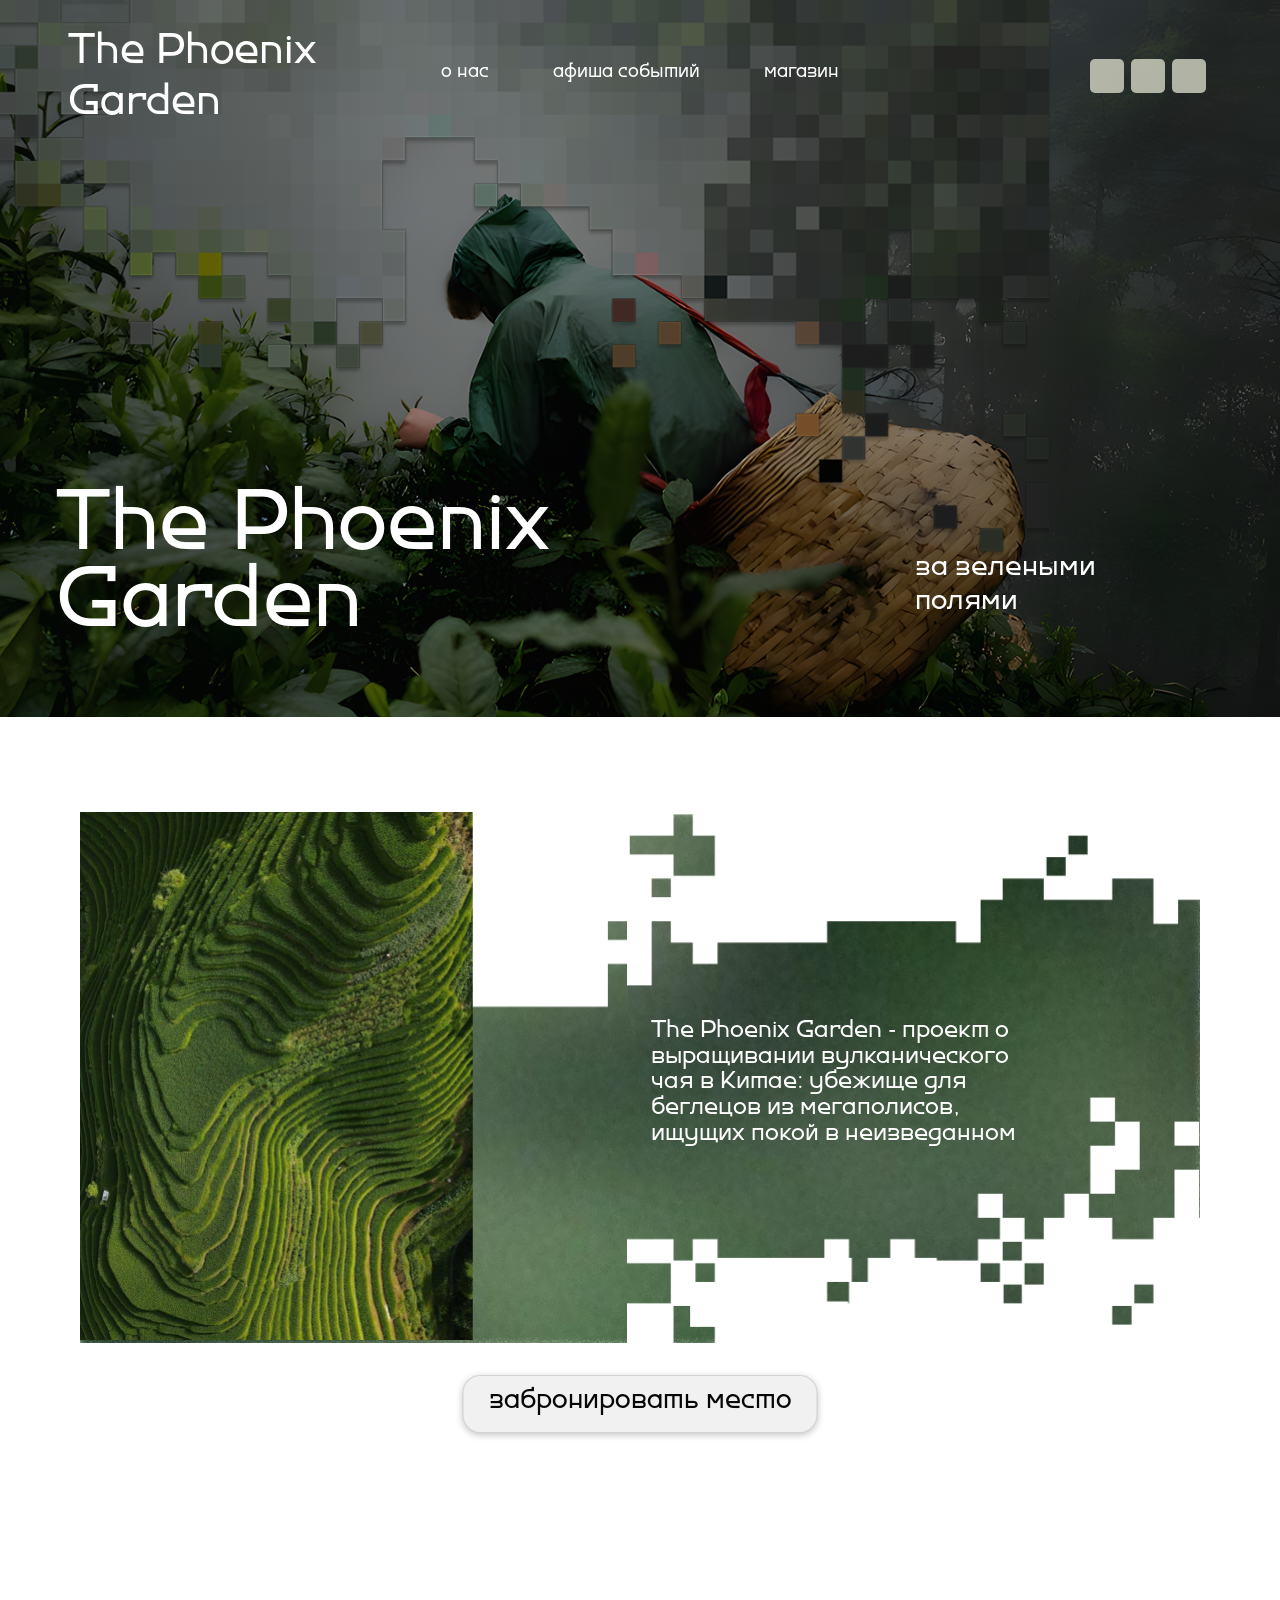
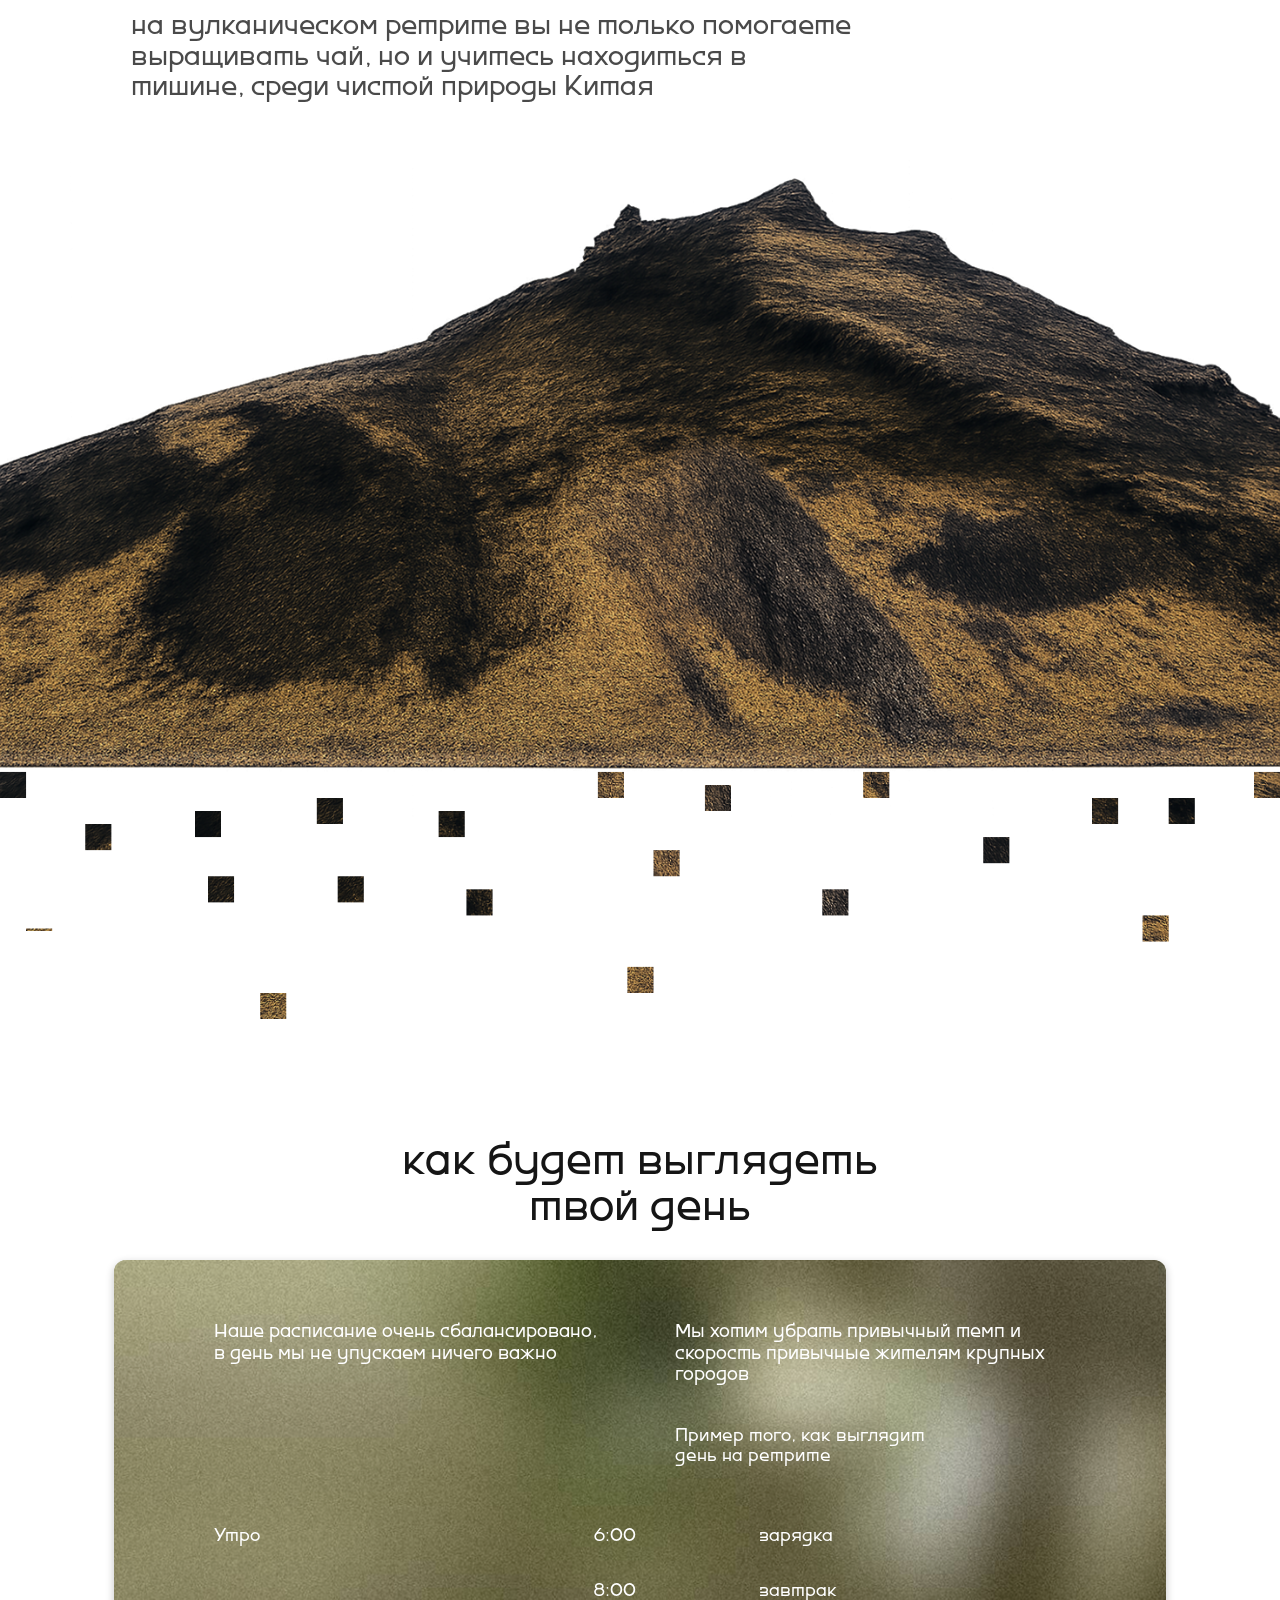
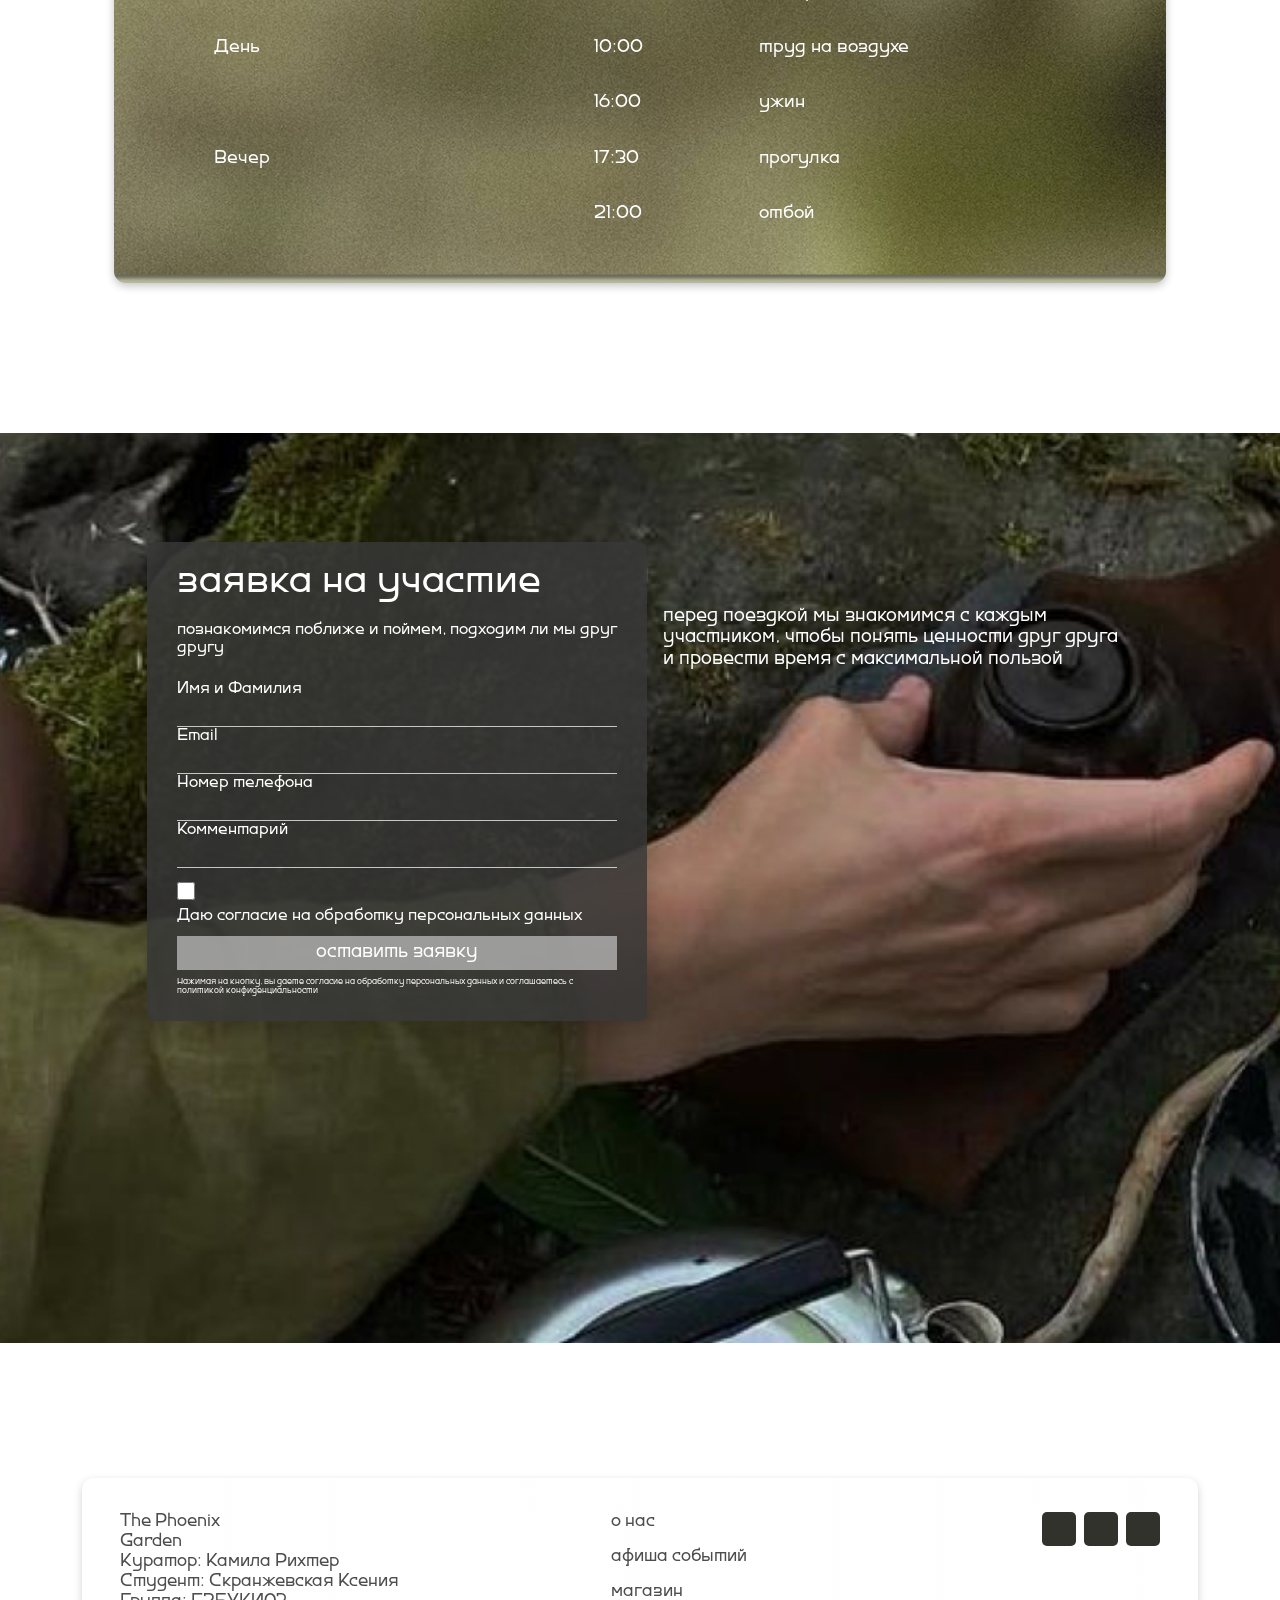
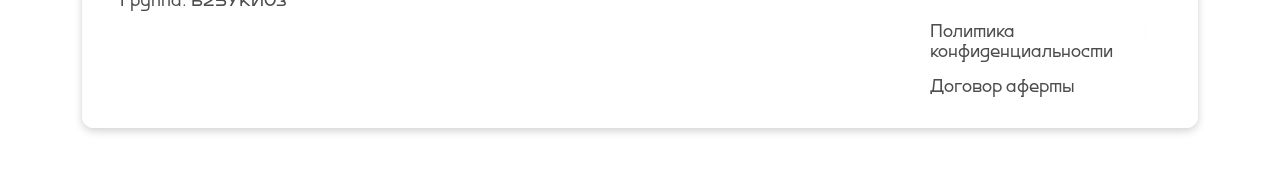
<file: index.html>
<!DOCTYPE html>
<html lang="ru">

<head>
  <meta charset="UTF-8" />
  <meta name="viewport" content="width=device-width, initial-scale=1.0" />
  <title>гланая</title>
  <link rel="stylesheet" href="stylesheets/style.css" />
</head>

<body>
  <header class="hero" id="top">
    <nav class="nav">
      <a class="nav__brand" href="#top">The Phoenix<br />Garden</a>
      <div class="nav__links">
        <a href="about.html">о нас</a>
        <a href="events.html">афиша событий</a>
        <a href="shop.html">магазин</a>
      </div>
      <button class="nav__menu" type="button">
        <span></span>
        <span></span>
        <span></span>
      </button>
    </nav>

    <div class="hero__content">
      <h1>The Phoenix<br />Garden</h1>
      <p>за зелеными<br />полями</p>
    </div>
  </header>

  <main>
    <section class="intro" id="about">
      <div class="intro__media">
        <img src="images/design/terrace.png" />
        <div class="intro__card">
          <p class="intro__lead">
            The Phoenix Garden - проект о выращивании вулканического чая в Китае:
            убежище для беглецов из мегаполисов, ищущих покой в неизведанном
          </p>
        </div>
      </div>
      <a class="book-button" href="404.html">забронировать место</a>
    </section>

    <section class="volcano">
      <div class="volcano__text">
        <p>
          на вулканическом ретрите вы не только помогаете выращивать чай, но и
          учитесь находиться в тишине, среди чистой природы Китая
        </p>
      </div>
      <img src="images/design/volcano.png" />
    </section>

    <section class="schedule" id="schedule">
      <h2>как будет выглядеть<br />твой день</h2>
      <div class="schedule__panel">
        <img src="images/design/yor_day.png" />
        <div class="schedule__copy">
          <p>Наше расписание очень сбалансировано, в день мы не упускаем ничего важно</p>
          <p>Мы хотим убрать привычный темп и скорость привычные жителям крупных городов</p>
          <span>Пример того, как выглядит день на ретрите</span>
        </div>
        <div class="schedule__grid">
          <span>Утро</span>
          <span>6:00</span>
          <span>зарядка</span>
          <span></span>
          <span>8:00</span>
          <span>завтрак</span>
          <span>День</span>
          <span>10:00</span>
          <span>труд на воздухе</span>
          <span></span>
          <span>16:00</span>
          <span>ужин</span>
          <span>Вечер</span>
          <span>17:30</span>
          <span>прогулка</span>
          <span></span>
          <span>21:00</span>
          <span>отбой</span>
        </div>
      </div>
    </section>

    <section class="application_to_participate" id="store">
      <img src="images/design/tea-ceremony.png" />
      <form class="application-card" action="404.html">
        <h2>заявка на участие</h2>
        <p>познакомимся поближе и поймем, подходим ли мы друг другу</p>
        <label>
          <span>Имя и Фамилия</span>
          <input type="text" name="name" />
        </label>
        <label>
          <span>Email</span>
          <input type="email" name="email" />
        </label>
        <label>
          <span>Номер телефона</span>
          <input type="tel" name="phone" />
        </label>
        <label>
          <span>Комментарий</span>
          <input type="text" name="comment" />
        </label>
        <label class="application-card__check">
          <input type="checkbox" name="privacy" />
          <span>Даю согласие на обработку персональных данных</span>
        </label>
        <button type="submit">оставить заявку</button>
        <small>
          Нажимая на кнопку, вы даете согласие на обработку персональных данных и соглашаетесь
          с политикой конфиденциальности
        </small>
      </form>
      <p>
        перед поездкой мы знакомимся с каждым участником, чтобы понять ценности
        друг друга и провести время с максимальной пользой
      </p>
    </section>
  </main>

  <footer class="footer events-footer">
    <!-- <img class="events-footer__decor" src="images/events/footer-pink.png"  /> -->
    <div class="footer__panel">
      <div>
        <a class="footer__brand" href="index.html">The Phoenix<br />Garden</a>
        <p>Куратор: Камила Рихтер<br />Студент: Скранжевская Ксения<br />Группа: Б25УКИ03</p>
      </div>
      <nav class="footer__links">
        <a href="about.html">о нас</a>
        <a href="events.html">афиша событий</a>
        <a href="shop.html">магазин</a>
      </nav>
      <div class="footer__meta">
        <div class="footer__squares">
          <span></span>
          <span></span>
          <span></span>
        </div>
        <a>Политика конфиденциальности</a>
        <a>Договор аферты</a>
      </div>
    </div>
  </footer>

  <script src="javascripts/scripts.js"></script>
</body>

</html>
</file>
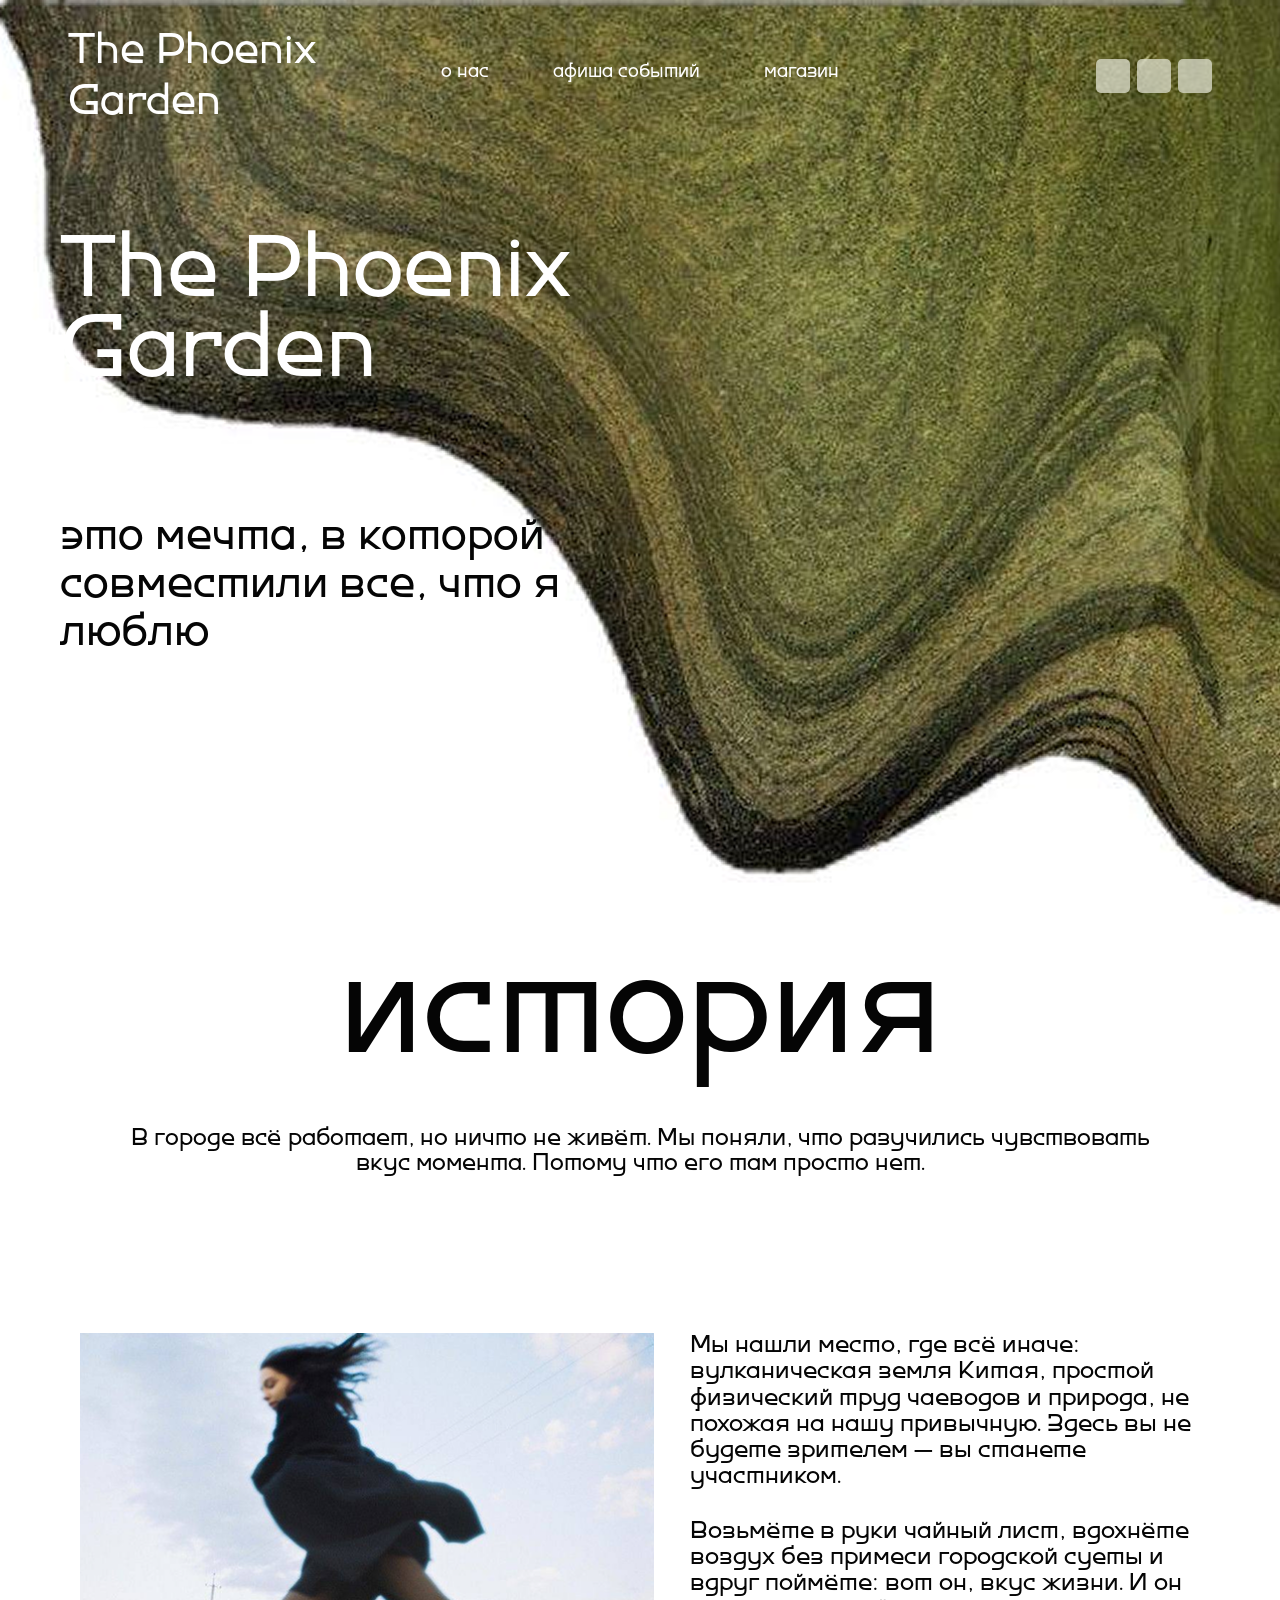
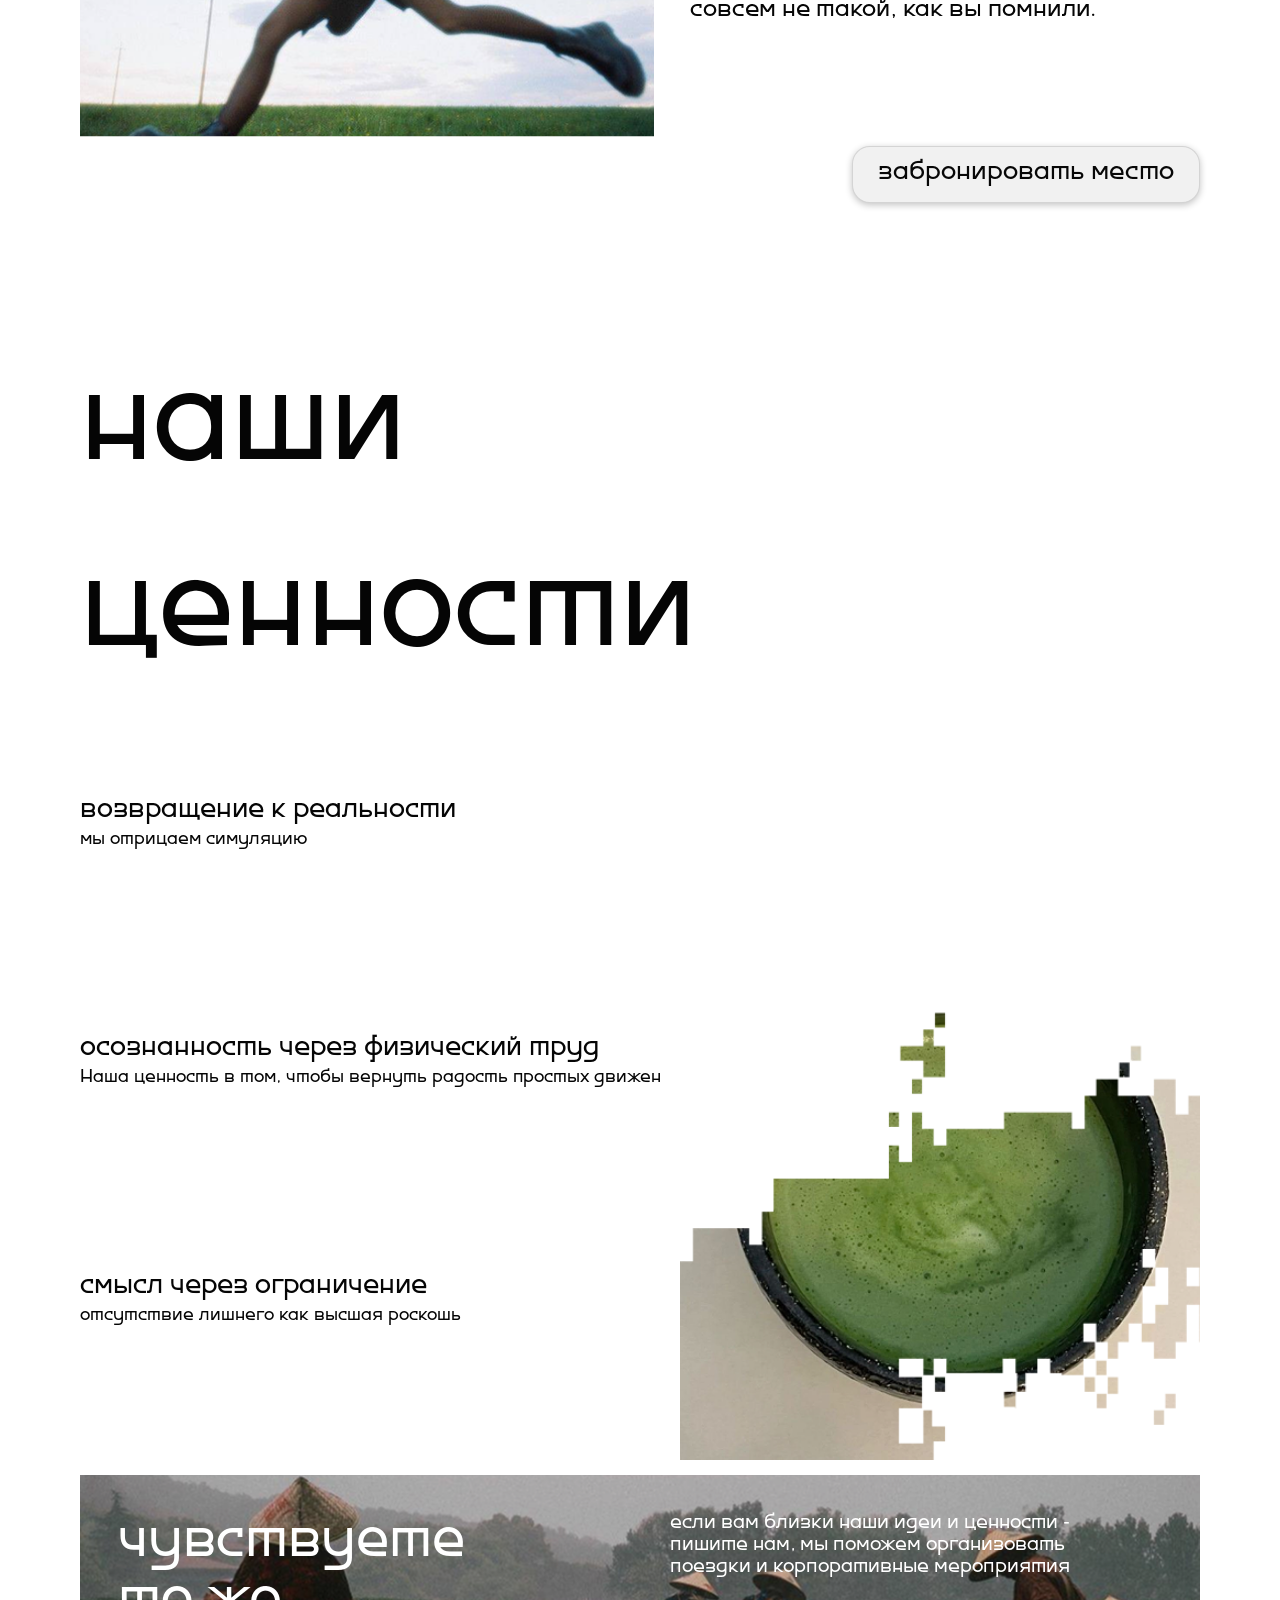
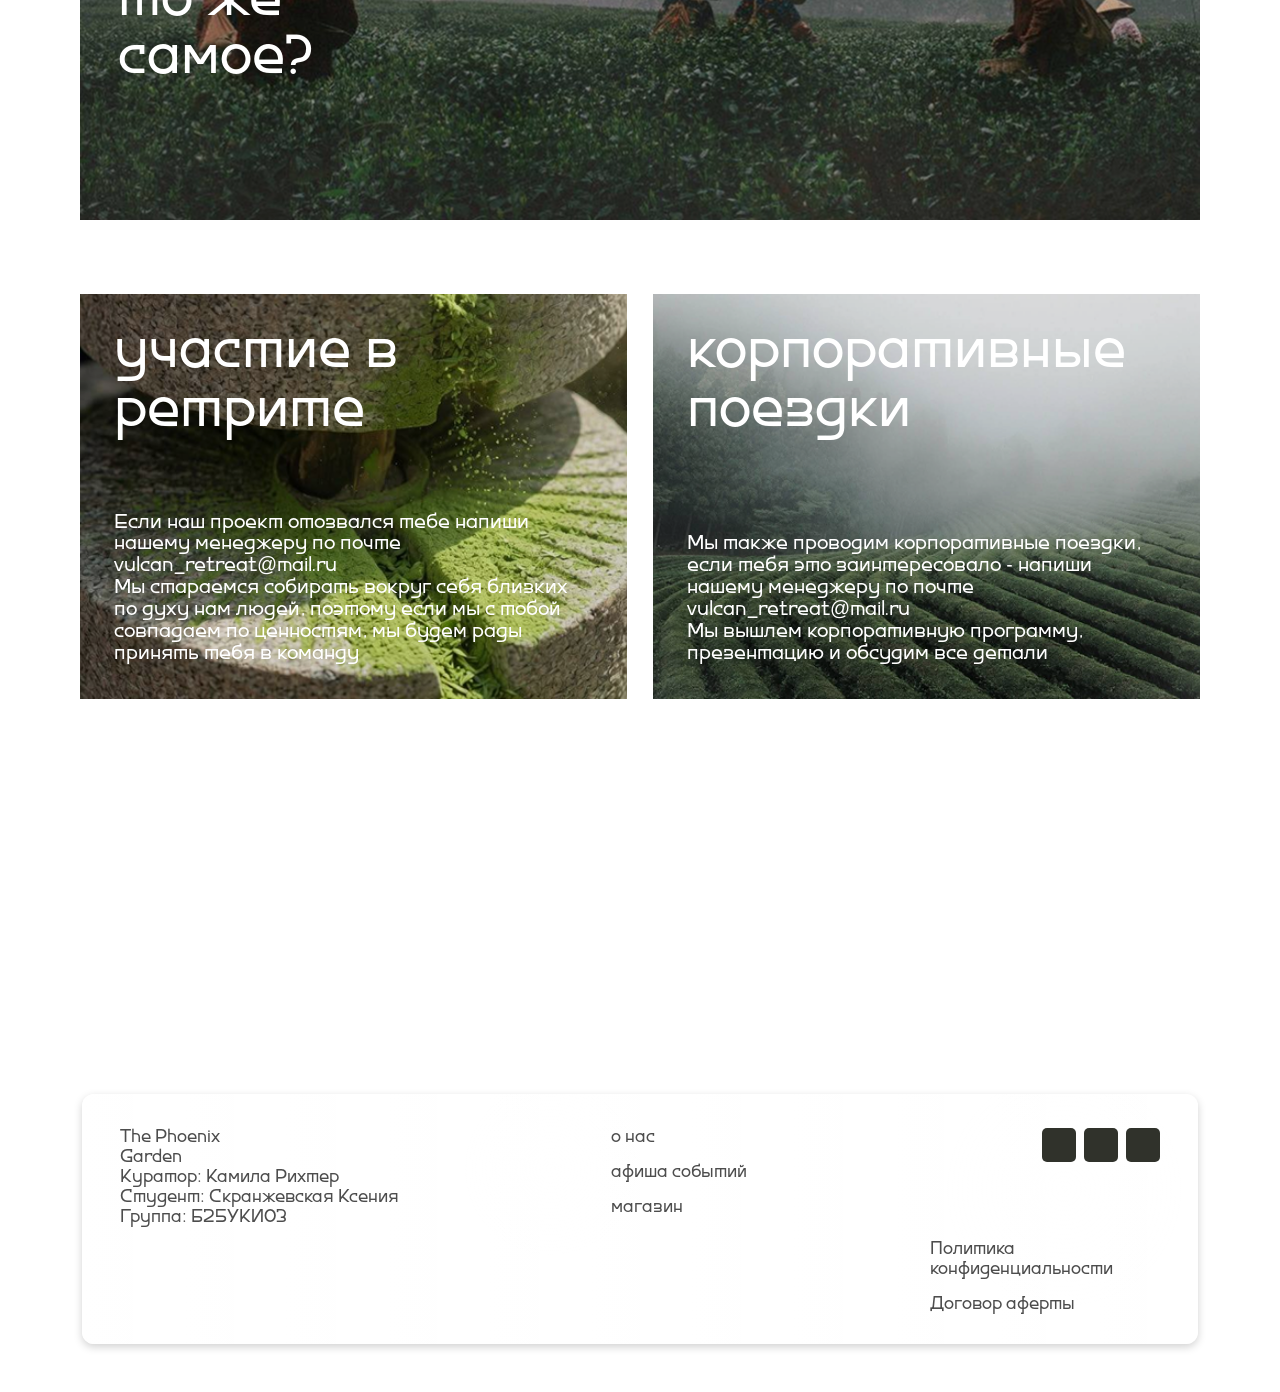
<file: about.html>
<!DOCTYPE html>
<html lang="ru">

<head>
  <meta charset="UTF-8" />
  <meta name="viewport" content="width=device-width, initial-scale=1.0" />
  <title>о нас</title>
  <link rel="stylesheet" href="stylesheets/style.css" />
</head>

<body class="about-page about-layout">
  <header class="about-top">
    <nav class="nav about-top__nav">
      <a class="nav__brand" href="index.html">The Phoenix<br />Garden</a>
      <div class="nav__links">
        <a href="about.html" aria-current="page">о нас</a>
        <a href="events.html">афиша событий</a>
        <a href="shop.html">магазин</a>
      </div>
      <a class="nav__menu" href="index.html">
        <span></span>
        <span></span>
        <span></span>
      </a>
    </nav>

    <img class="about-top__shape" src="images/about/main_about.png" />
    <div class="about-top__title">
      <h1>The Phoenix<br />Garden</h1>
      <p>это мечта, в которой<br />совместили все, что я<br />люблю</p>
    </div>
  </header>

  <main>
    <section class="about-history">
      <h2>история</h2>
      <p>
        В городе всё работает, но ничто не живёт. Мы поняли, что разучились чувствовать вкус
        момента. Потому что его там просто нет.
      </p>
    </section>

    <section class="about-place">
      <img src="images/about/running.png" />
      <div class=" about-place__copy">
        <p>
          Мы нашли место, где всё иначе: вулканическая земля Китая, простой физический труд
          чаеводов и природа, не похожая на нашу привычную. Здесь вы не будете зрителем — вы
          станете участником.
        </p>
        <p>
          Возьмёте в руки чайный лист, вдохнёте воздух без примеси городской суеты и вдруг
          поймёте: вот он, вкус жизни. И он совсем не такой, как вы помнили.
        </p>
        <button class="book-button about-place__button" type="button" data-open-booking>
          забронировать место
        </button>
      </div>
    </section>

    <section class="about-values">
      <h2>наши<br />ценности</h2>
      <div class="about-values__list">
        <article>
          <h3>возвращение к реальности</h3>
          <p>мы отрицаем симуляцию</p>
        </article>
        <article>
          <h3>осознанность через физический труд</h3>
          <p>Наша ценность в том, чтобы вернуть радость простых движен</p>
        </article>
        <article>
          <h3>смысл через ограничение</h3>
          <p>отсутствие лишнего как высшая роскошь</p>
        </article>
      </div>
      <img class="about-values__image" src="images/about/matcha-cup.png" />
    </section>

    <section class="about-contact">
      <article class="about-contact__wide">
        <img src="images/about/field-wide.png" />
        <h2>чувствуете<br />то же<br />самое?</h2>
        <p>
          если вам близки наши идеи и ценности - пишите нам, мы поможем организовать поездки и
          корпоративные мероприятия
        </p>
      </article>

      <div class="about-contact__grid">
        <article>
          <img src="images/about/matcha-grind.png" />
          <h2>участие в<br />ретрите</h2>
          <p>
            Если наш проект отозвался тебе напиши нашему менеджеру по почте
            vulcan_retreat@mail.ru<br />
            Мы стараемся собирать вокруг себя близких по духу нам людей, поэтому если мы с тобой
            совпадаем по ценностям, мы будем рады принять тебя в команду
          </p>
        </article>
        <article>
          <img src="images/about/terrace-fog.png" />
          <h2>корпоративные<br />поездки</h2>
          <p>
            Мы также проводим корпоративные поездки, если тебя это заинтересовало - напиши нашему
            менеджеру по почте vulcan_retreat@mail.ru<br />
            Мы вышлем корпоративную программу, презентацию и обсудим все детали
          </p>
        </article>
      </div>
    </section>
  </main>

  <footer class="footer events-footer">
    <!-- <img class="events-footer__decor" src="images/events/footer-pink.png"   /> -->
    <div class="footer__panel">
      <div>
        <a class="footer__brand" href="index.html">The Phoenix<br />Garden</a>
        <p>Куратор: Камила Рихтер<br />Студент: Скранжевская Ксения<br />Группа: Б25УКИ03</p>
      </div>
      <nav class="footer__links">
        <a href="about.html">о нас</a>
        <a href="events.html">афиша событий</a>
        <a href="shop.html">магазин</a>
      </nav>
      <div class="footer__meta">
        <div class="footer__squares">
          <span></span>
          <span></span>
          <span></span>
        </div>
        <a>Политика конфиденциальности</a>
        <a>Договор аферты</a>
      </div>
    </div>
  </footer>

  <!-- <dialog class="booking-modal" id="bookingDialog">
    <form method="dialog" class="booking-modal__close-form">
      <button type="submit">×</button>
    </form>
    <form id="bookingForm" class="booking-form">
      <h2>Забронировать место</h2>
      <input type="text" placeholder="Ваше имя" required />
      <input type="email" placeholder="Email" required />
      <input type="tel" placeholder="Телефон" />
      <button class="book-button" type="submit">Отправить заявку</button>
      <p id="formMessage" class="form-message"></p>
    </form>
  </dialog> -->

  <script src="javascripts/scripts.js"></script>
</body>

</html>
</file>
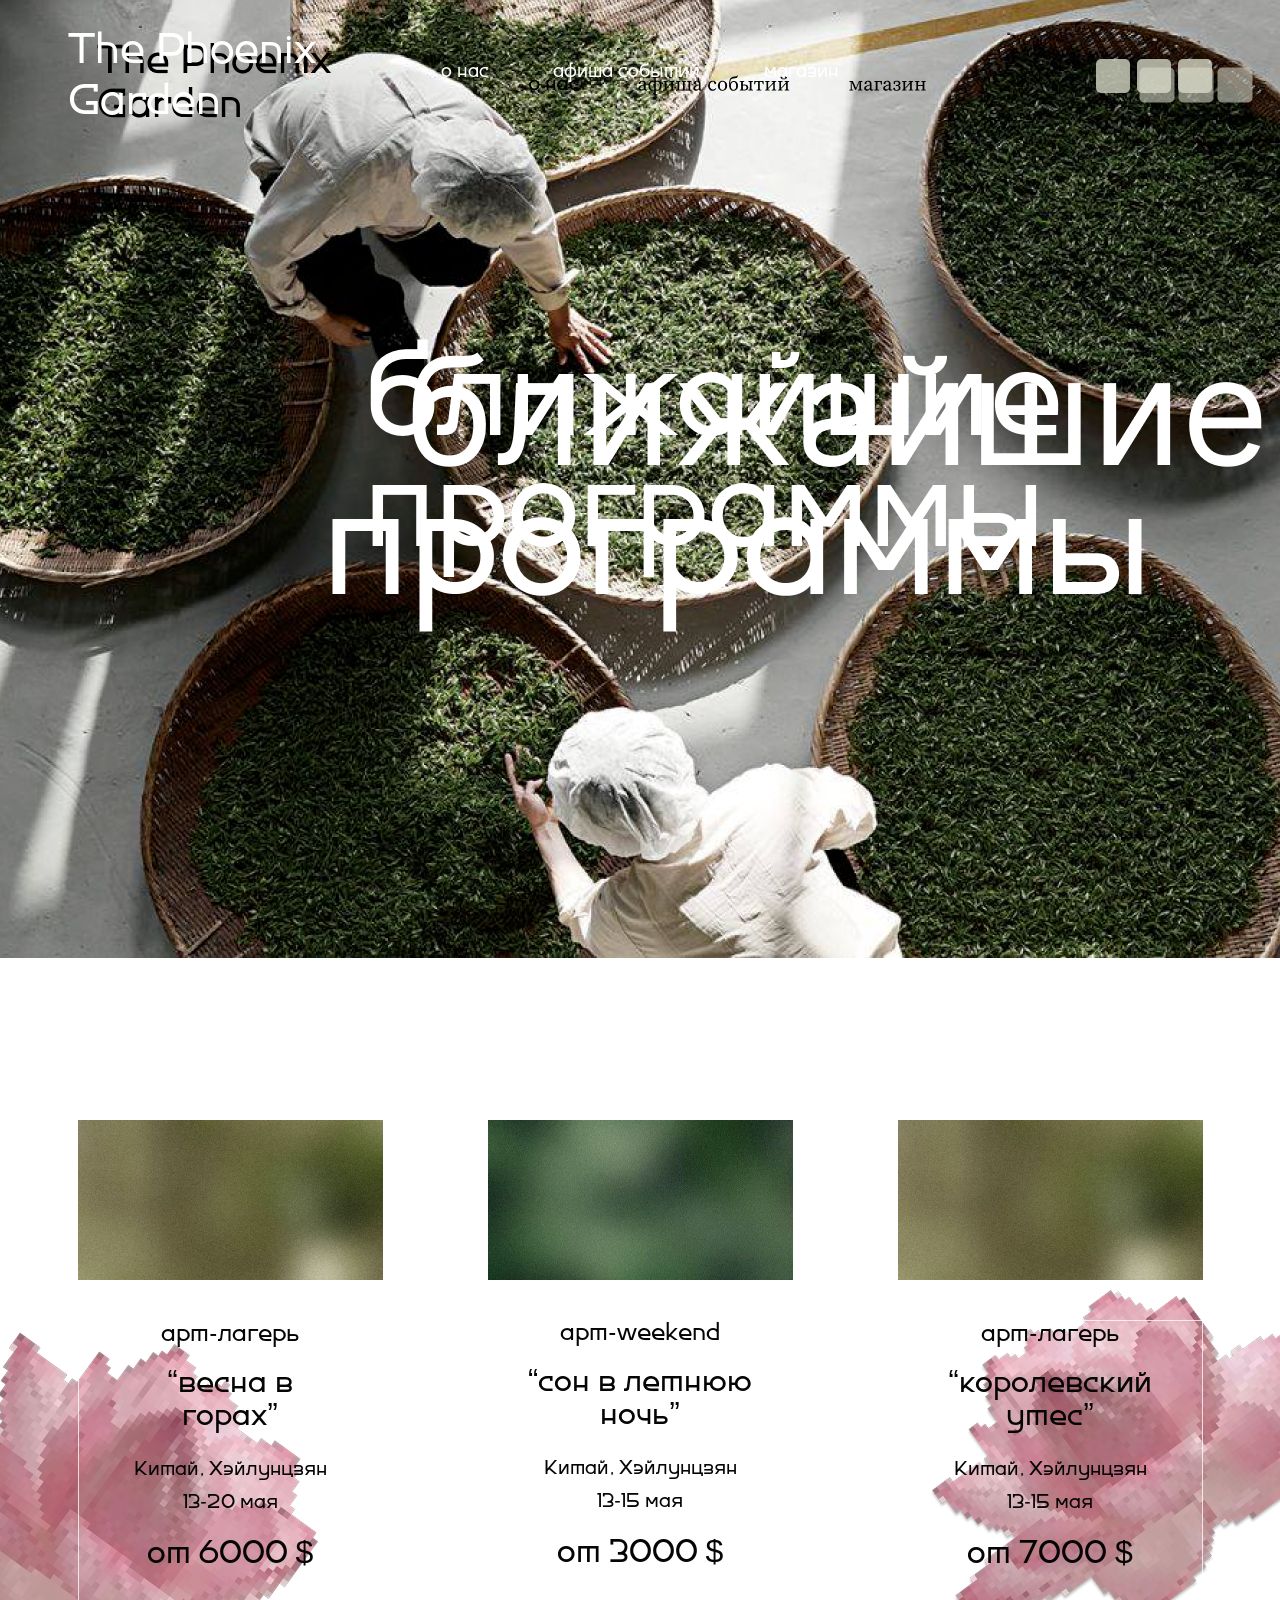
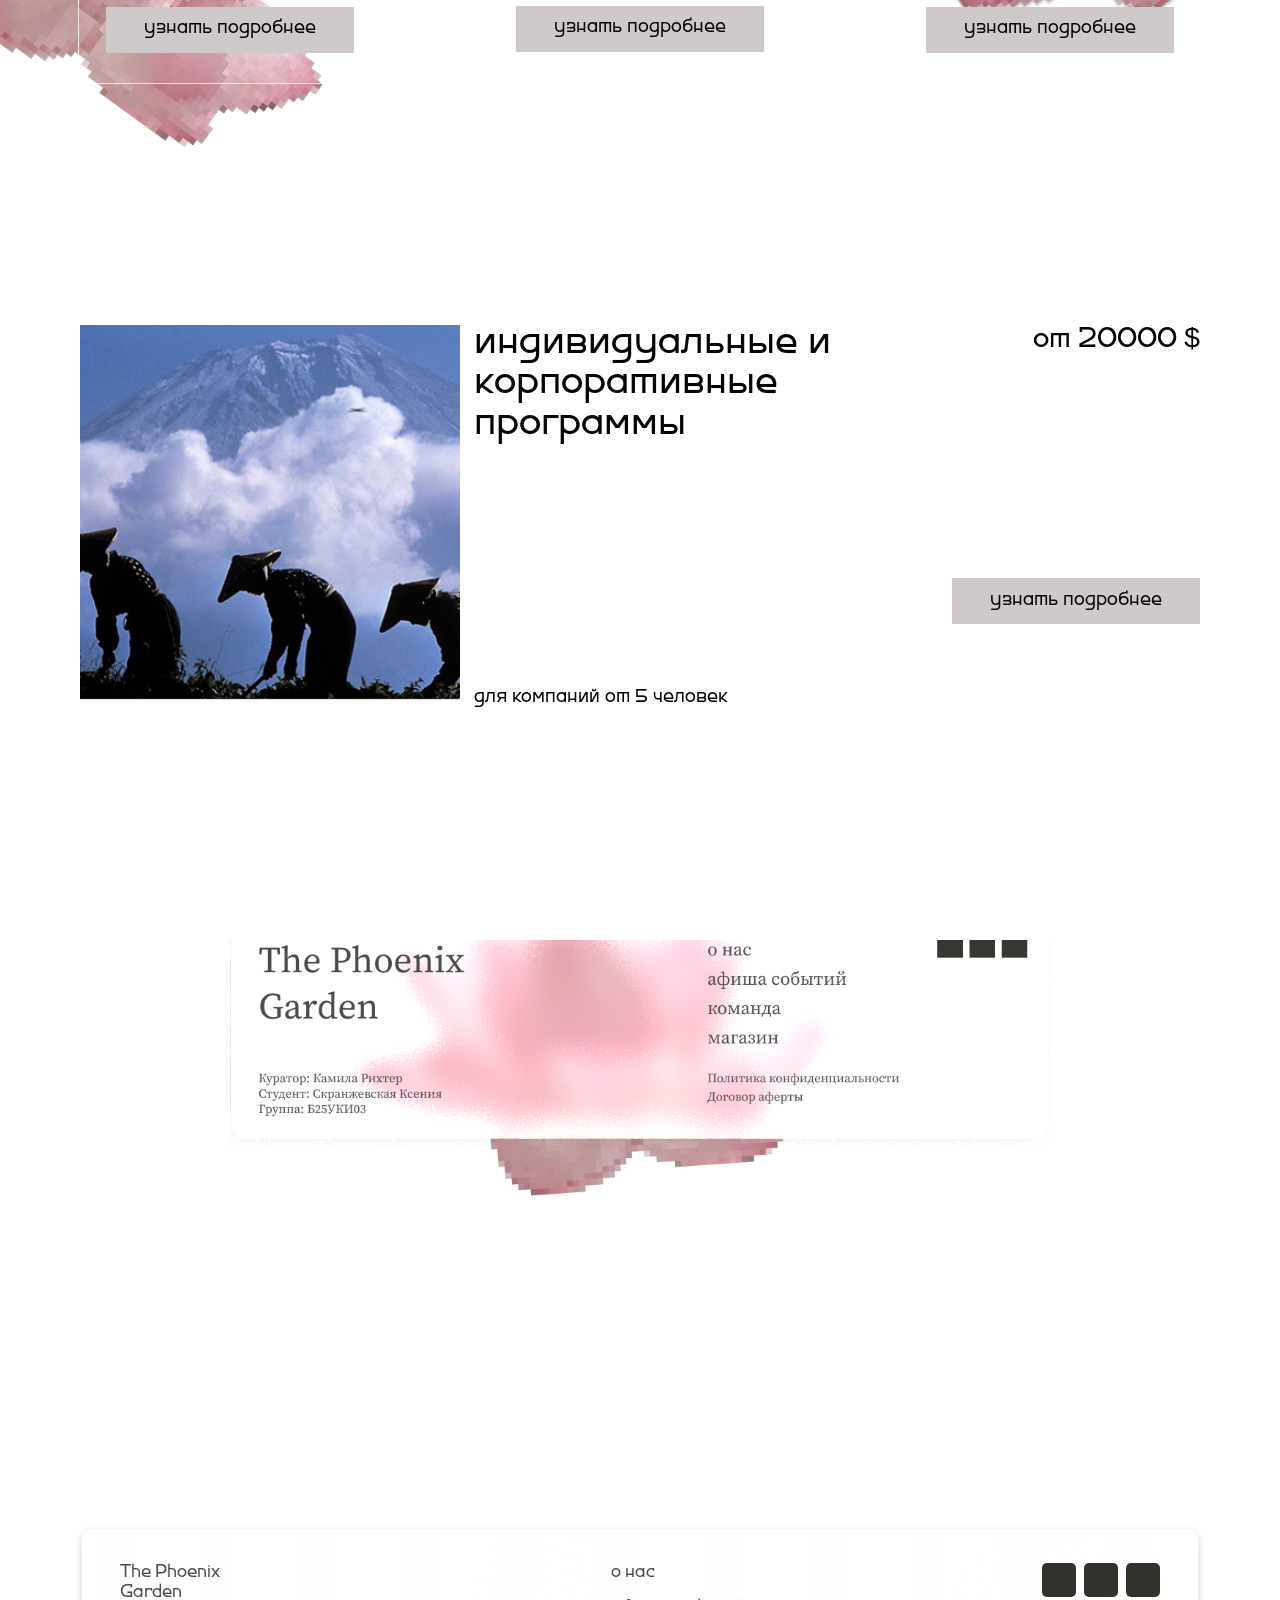
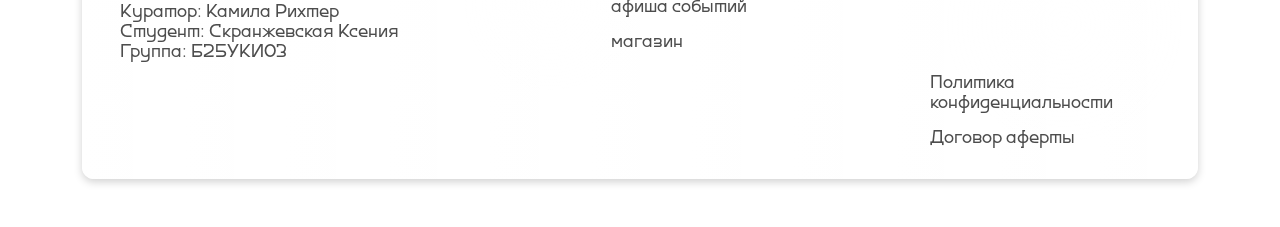
<file: events.html>
<!DOCTYPE html>
<html lang="ru">

<head>
  <meta charset="UTF-8" />
  <meta name="viewport" content="width=device-width, initial-scale=1.0" />
  <title>афиша</title>
  <link rel="stylesheet" href="stylesheets/style.css" />
</head>

<body class="events-page">
  <header class="events-hero">
    <img class="events-hero__image" src="images/events/hero.png" />
    <nav class="nav events-nav">
      <a class="nav__brand" href="index.html">The Phoenix<br />Garden</a>
      <div class="nav__links">
        <a href="about.html">о нас</a>
        <a href="events.html" aria-current="page">афиша событий</a>
        <a href="shop.html">магазин</a>
      </div>
      <a class="nav__menu" href="index.html">
        <span></span>
        <span></span>
        <span></span>
      </a>
    </nav>
    <h1>ближайшие<br />программы</h1>
  </header>

  <main>
    <section class="events-programs">
      <img class="events-programs__decor events__decor-left" src="images/events/pink-left.png" />
      <img class="events-programs__decor events__decor-right" src="images/events/pink-right.png" />

      <article class="event-card">
        <img src="images/events/program-1.png" />
        <div class="event-card__body">
          <p>арт-лагерь</p>
          <h2>“весна в<br />горах”</h2>
          <span>Китай, Хэйлунцзян</span>
          <span>13-20 мая</span>
          <strong>от 6000 $</strong>
          <a class="event-card__button" href="404.html">узнать подробнее</a>
        </div>
      </article>

      <article class="event-card">
        <img src="images/events/program-2.png" />
        <div class="event-card__body">
          <p>арт-weekend</p>
          <h2>“сон в летнюю<br />ночь”</h2>
          <span>Китай, Хэйлунцзян</span>
          <span>13-15 мая</span>
          <strong>от 3000 $</strong>
          <a class="event-card__button" href="404.html">узнать подробнее</a>
        </div>
      </article>

      <article class="event-card">
        <img src="images/events/program-3.png" />
        <div class="event-card__body">
          <p>арт-лагерь</p>
          <h2>“королевский<br />утес”</h2>
          <span>Китай, Хэйлунцзян</span>
          <span>13-15 мая</span>
          <strong>от 7000 $</strong>
          <a class="event-card__button" href="404.html">узнать подробнее</a>
        </div>
      </article>
    </section>

    <section class="events-corporate">
      <img src="images/events/corporate.png" />
      <div class="events-corporate__title">
        <h2>индивидуальные и<br />корпоративные<br />программы</h2>
        <p>для компаний от 5 человек</p>
      </div>
      <div class="events-corporate__price">
        <strong>от 20000 $</strong>
        <a class="events-corporate__button" href="404.html">узнать подробнее</a>
      </div>
    </section>
  </main>

  <footer class="footer events-footer events-footer--pink">
    <img class="events-footer__decor" src="images/events/footer-pink.png" />
    <div class="footer__panel">
      <div>
        <a class="footer__brand" href="index.html">The Phoenix<br />Garden</a>
        <p>Куратор: Камила Рихтер<br />Студент: Скранжевская Ксения<br />Группа: Б25УКИ03</p>
      </div>
      <nav class="footer__links">
        <a href="about.html">о нас</a>
        <a href="events.html">афиша событий</a>
        <a href="shop.html">магазин</a>
      </nav>
      <div class="footer__meta">
        <div class="footer__squares">
          <span></span>
          <span></span>
          <span></span>
        </div>
        <a>Политика конфиденциальности</a>
        <a>Договор аферты</a>
      </div>
    </div>
  </footer>
  <script src="javascripts/scripts.js"></script>
</body>

</html>
</file>
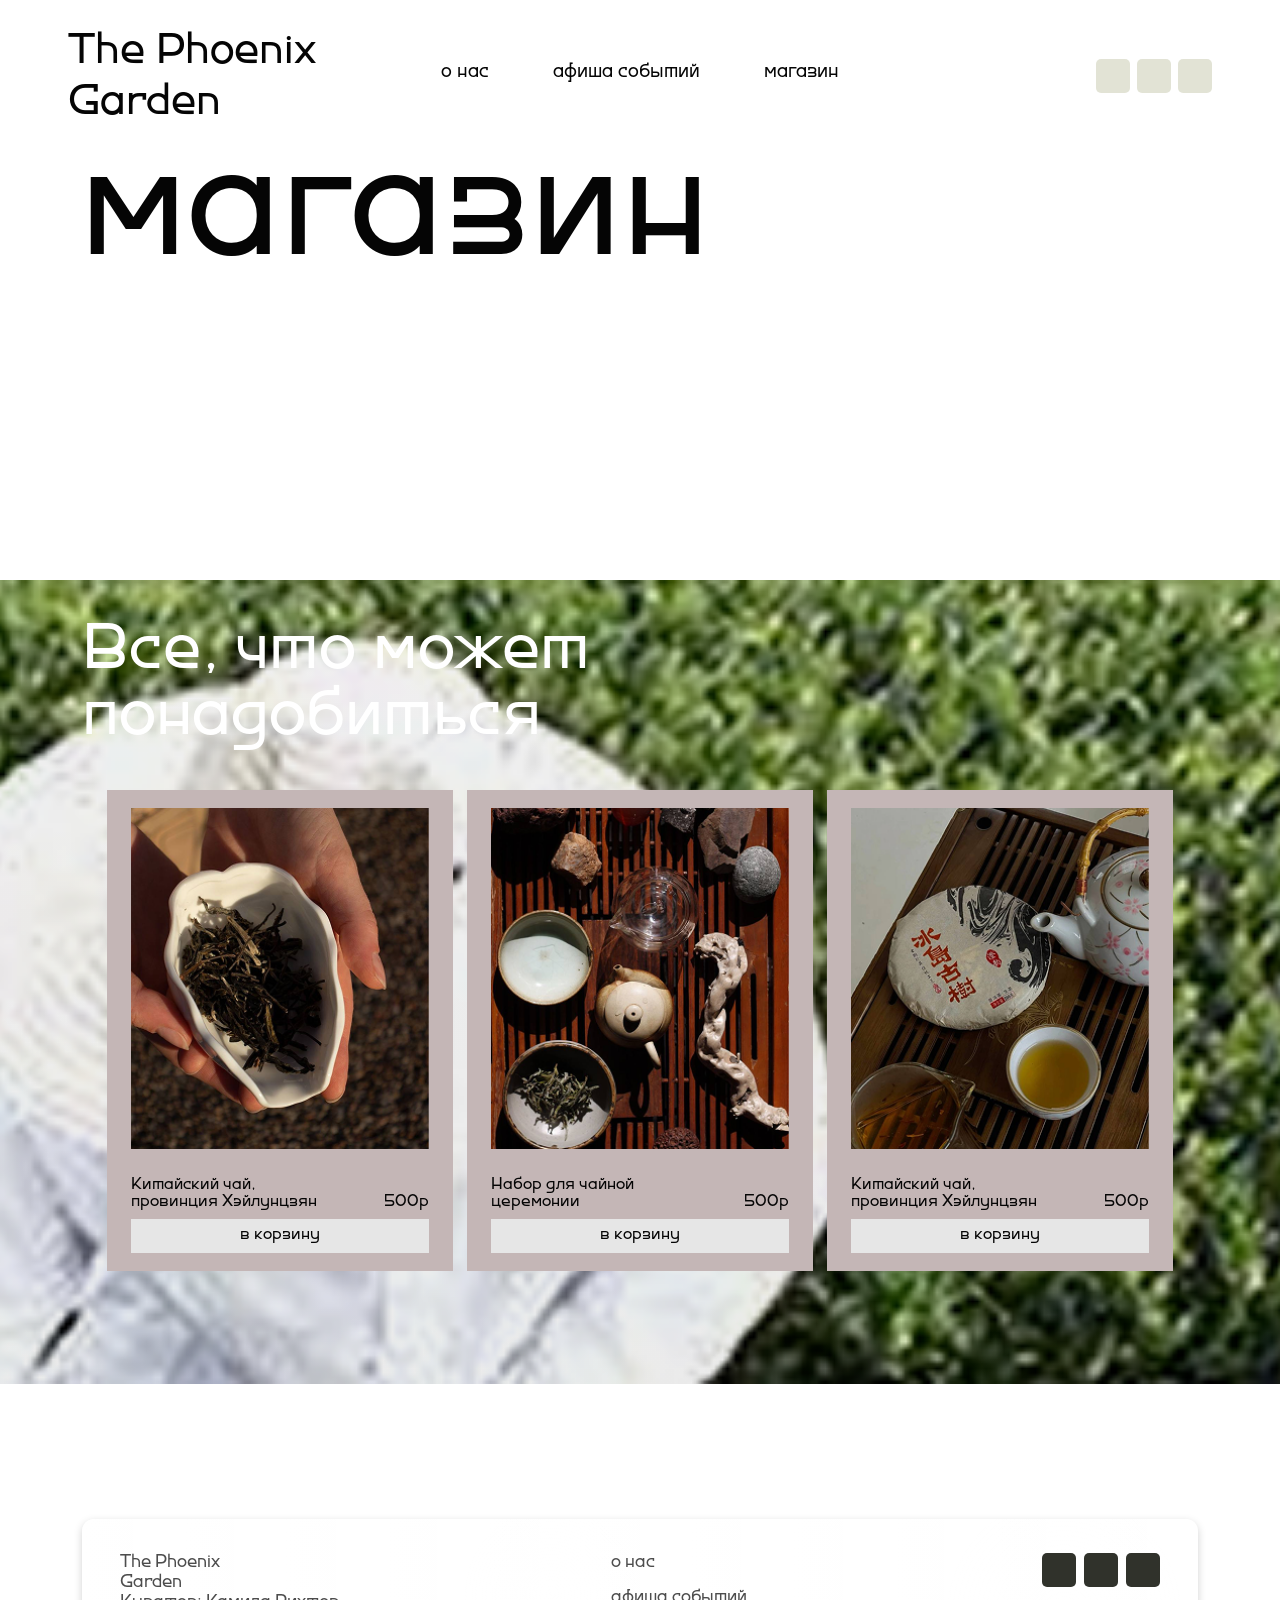
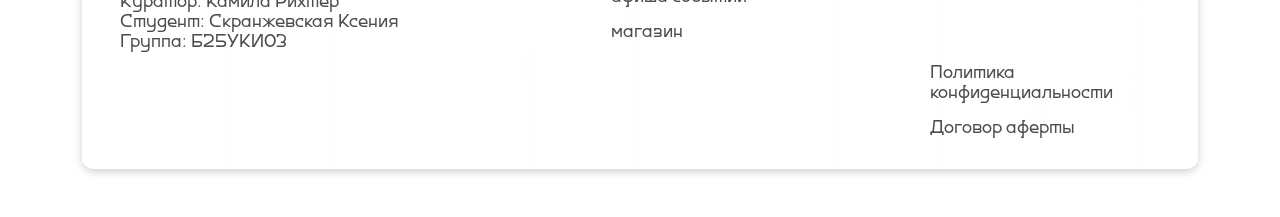
<file: shop.html>
<!DOCTYPE html>
<html lang="ru">

<head>
  <meta charset="UTF-8" />
  <meta name="viewport" content="width=device-width, initial-scale=1.0" />
  <title>Магаз</title>
  <link rel="stylesheet" href="stylesheets/style.css" />
</head>

<body class="shop-page">
  <header class="shop-header">
    <nav class="nav shop-nav">
      <a class="nav__brand" href="index.html">The Phoenix<br />Garden</a>
      <div class="nav__links">
        <a href="about.html">о нас</a>
        <a href="events.html">афиша событий</a>
        <a href="shop.html" aria-current="page">магазин</a>
      </div>
      <a class="nav__menu" href="index.html">
        <span></span>
        <span></span>
        <span></span>
      </a>
    </nav>
    <h1>магазин</h1>
  </header>

  <main>
    <section class="shop-showcase">
      <div class="shop-showcase__inner">
        <h2>Все, что может<br />понадобиться</h2>
        <div class="shop-products">
          <article class="shop-card">
            <img src="images/shop/product-1.png" />
            <div class="shop-card__meta">
              <p>Китайский чай,<br />провинция Хэйлунцзян</p>
              <strong>500р</strong>
            </div>
            <a class="shop-card__button" href="404.html">в корзину</a>
          </article>

          <article class="shop-card">
            <img src="images/shop/product-2.png" />
            <div class="shop-card__meta">
              <p>Набор для чайной<br />церемонии</p>
              <strong>500р</strong>
            </div>
            <a class="shop-card__button" href="404.html">в корзину</a>
          </article>

          <article class="shop-card">
            <img src="images/shop/product-3.png" />
            <div class="shop-card__meta">
              <p>Китайский чай,<br />провинция Хэйлунцзян</p>
              <strong>500р</strong>
            </div>
            <a class="shop-card__button" href="404.html">в корзину</a>
          </article>
        </div>
      </div>
    </section>
  </main>

  <footer class="footer events-footer">
    <!-- <img class="events-footer__decor" src="images/events/footer-pink.png"   /> -->
    <div class="footer__panel">
      <div>
        <a class="footer__brand" href="index.html">The Phoenix<br />Garden</a>
        <p>Куратор: Камила Рихтер<br />Студент: Скранжевская Ксения<br />Группа: Б25УКИ03</p>
      </div>
      <nav class="footer__links">
        <a href="about.html">о нас</a>
        <a href="events.html">афиша событий</a>
        <a href="shop.html">магазин</a>
      </nav>
      <div class="footer__meta">
        <div class="footer__squares">
          <span></span>
          <span></span>
          <span></span>
        </div>
        <a>Политика конфиденциальности</a>
        <a>Договор аферты</a>
      </div>
    </div>
  </footer>
</body>

</html>
</file>
<file: stylesheets/style.css>
@font-face {
  font-family: "Discovery";
  src: url("../fonts/discovery font.otf") format("opentype");
  font-weight: 400;
  font-style: normal;
  font-display: swap;
}

* {
  box-sizing: border-box;
}

html {
  scroll-behavior: smooth;
}

body {
  margin: 0;
  color: #4b4a49;
  background: #fff;
  font-family: "Discovery", Arial, sans-serif;
  line-height: 1.2;
}

a {
  color: inherit;
  text-decoration: none;
}

button,
input {
  font: inherit;
}

button {
  cursor: pointer;
}

img {
  display: block;
  max-width: 100%;
}

.hero {
  position: relative;
  min-height: 56vw;
  max-height: 810px;
  background:
    linear-gradient(90deg, rgba(7, 15, 9, 0.38), rgba(16, 21, 17, 0.12) 42%, rgba(4, 7, 5, 0.5)),
    url("../images/back.png") center / cover no-repeat;
  color: #fff;
  overflow: hidden;
}

.nav {
  position: fixed;
  top: 0;
  left: 50%;
  z-index: 100;
  display: grid;
  grid-template-columns: 1fr auto 1fr;
  align-items: start;
  width: min(100% - 96px, 1144px);
  padding-top: 28px;
  transform: translateX(-50%);
  transition: color 180ms ease;
}

.nav.is-light {
  color: #fff;
}

.nav.is-dark {
  color: #050505;
}

.nav.is-light .nav__menu span {
  background: rgba(218, 219, 202, 0.78);
}

.nav.is-dark .nav__menu span {
  background: #30322b;
}

.nav__brand {
  justify-self: start;
  font-size: clamp(2rem, 3.3vw, 3.25rem);
  font-weight: 300;
  letter-spacing: 0;
}

.nav__links {
  display: flex;
  align-items: center;
  gap: clamp(36px, 5vw, 78px);
  padding-top: 34px;
  font-size: clamp(1.1rem, 1.45vw, 1.45rem);
  white-space: nowrap;
}

.nav__menu {
  justify-self: end;
  display: flex;
  gap: 7px;
  padding-top: 31px;
  border: 0;
  background: transparent;
}

.nav__menu span,
.footer__squares span {
  width: 34px;
  aspect-ratio: 1;
  border-radius: 5px;
  background: rgba(218, 219, 202, 0.78);
}

.hero__content {
  position: absolute;
  left: max(56px, 4vw);
  right: max(56px, 4vw);
  bottom: 10%;
  display: grid;
  grid-template-columns: minmax(0, 1fr) auto;
  align-items: end;
  gap: 40px;
}

.hero__content h1 {
  margin: 0;
  color: #fff;
  font-size: clamp(4rem, 6.6vw, 6.6rem);
  font-weight: 300;
  line-height: 0.92;
  letter-spacing: 0;
}

.hero__content p {
  margin: 0 10vw 2vw 0;
  color: #fff;
  font-size: clamp(1.6rem, 2.2vw, 2.25rem);
  font-weight: 400;
}

.intro {
  position: relative;
  min-height: 0;
  padding: 95px 32px 160px;
}

.intro__media {
  position: relative;
  z-index: 2;
  width: min(1120px, 100%);
  margin: 0 auto;
}

.intro__media img {
  width: 100%;
  height: auto;
  object-fit: contain;
}

.intro__card {
  position: absolute;
  inset: 0;
  color: #fff;
  pointer-events: none;
}

.intro__lead {
  position: absolute;
  z-index: 1;
  top: 39%;
  left: 51%;
  width: 36%;
  margin: 0;
  font-size: clamp(1.24rem, calc(2.25vw - 5px), 1.69rem);
  line-height: 1.08;
  font-weight: 400;
}

.intro__note {
  display: none;
  position: absolute;
  z-index: 1;
  top: calc(79% + 5px);
  left: calc(69% - 5px);
  width: 24%;
  margin: 0;
  color: #111;
  font-size: clamp(0.59rem, calc(1.1vw - 5px), 0.74rem);
  line-height: 1.05;
}

.book-button {
  position: absolute;
  left: 50%;
  bottom: 70px;
  transform: translateX(-50%);
  min-width: 340px;
  padding: 13px 25px 16px;
  border: 1px solid rgba(0, 0, 0, 0.12);
  border-radius: 18px;
  color: #070707;
  background: #f1f1f1;
  box-shadow: 0 2px 7px rgba(0, 0, 0, 0.24);
  font-size: clamp(1.5rem, 2.1vw, 2rem);
  line-height: 1;
  transition: transform 180ms ease, box-shadow 180ms ease;
}

.book-button:hover {
  transform: translateX(-50%) translateY(-2px);
  box-shadow: 0 6px 16px rgba(0, 0, 0, 0.2);
}

.volcano {
  position: relative;
  min-height: 0;
  padding-top: 104px;
  overflow: visible;
  background: #fff;
}

.volcano__text {
  position: relative;
  z-index: 1;
  width: min(720px, calc(100% - 64px));
  margin-left: 10.2%;
  padding-top: 5px;
}

.volcano__text p {
  margin: 0;
  color: #4a4a4a;
  font-size: clamp(1.35rem, 2.15vw, 2.15rem);
  line-height: 1.12;
  font-weight: 400;
}

.volcano img {
  position: relative;
  z-index: 0;
  width: 100%;
  height: auto;
  margin-top: 56px;
  object-fit: contain;
  object-position: center top;
}

.volcano::after {
  content: "";
  position: absolute;
  left: 0;
  right: 0;
  bottom: -2px;
  height: 90px;
  background:
    linear-gradient(#fff 0 0) 2% 0 / 32px 30px no-repeat,
    linear-gradient(#fff 0 0) 7% 44px / 28px 28px no-repeat,
    linear-gradient(#fff 0 0) 17% 24px / 30px 30px no-repeat,
    linear-gradient(#fff 0 0) 34% 32px / 28px 28px no-repeat,
    linear-gradient(#fff 0 0) 49% 0 / 30px 30px no-repeat,
    linear-gradient(#fff 0 0) 63% 12px / 28px 28px no-repeat,
    linear-gradient(#fff 0 0) 78% 34px / 30px 30px no-repeat,
    linear-gradient(#fff 0 0) 88% 12px / 30px 30px no-repeat,
    linear-gradient(#fff 0 0) 94% 24px / 28px 28px no-repeat;
}

.schedule {
  position: relative;
  padding: 122px 32px 150px;
  background: #fff;
}

.schedule h2 {
  margin: 0 0 28px;
  color: #151515;
  font-size: clamp(2.2rem, 3.4vw, 3.45rem);
  font-weight: 400;
  line-height: 1.05;
  text-align: center;
}

.schedule__panel {
  position: relative;
  width: min(1052px, 100%);
  margin: 0 auto;
  padding: 62px 100px 58px;
  border-radius: 12px;
  color: #fff;
  overflow: hidden;
  background: #b8b79b;
  box-shadow: 0 3px 8px rgba(0, 0, 0, 0.24);
}

.schedule__panel>img {
  position: absolute;
  inset: 0;
  width: 100%;
  height: 100%;
  object-fit: cover;
}

.schedule__copy {
  position: relative;
  z-index: 1;
  display: grid;
  grid-template-columns: 1fr 1fr;
  gap: 70px;
  margin-bottom: 58px;
  font-size: clamp(1.05rem, 1.45vw, 1.35rem);
  line-height: 1.16;
}

.schedule__copy p,
.schedule__copy span {
  margin: 0;
}

.schedule__copy span {
  grid-column: 2;
  max-width: 280px;
  margin-top: -30px;
  font-size: 0.95em;
}

.schedule__grid {
  position: relative;
  z-index: 1;
  display: grid;
  grid-template-columns: 1.1fr 0.4fr 1fr;
  row-gap: 34px;
  column-gap: 42px;
  font-size: clamp(1rem, 1.4vw, 1.25rem);
}

.application_to_participate {
  position: relative;
  min-height: 910px;
  color: #fff;
  overflow: hidden;
}

.application_to_participate img {
  width: 100%;
  min-height: 910px;
  object-fit: cover;
  object-position: center top;
}

.application_to_participate::after {
  content: "";
  position: absolute;
  inset: 0;
  background: rgba(0, 0, 0, 0.08);
}

.application_to_participate p {
  position: absolute;
  z-index: 1;
  top: 19%;
  right: 11.5%;
  width: min(470px, 44vw);
  margin: 0;
  font-size: clamp(1.05rem, 1.45vw, 1.4rem);
  line-height: 1.16;
}

.application-card {
  position: absolute;
  z-index: 2;
  left: 11.5%;
  top: 12%;
  width: min(500px, 42vw);
  padding: 22px 30px 24px;
  border-radius: 8px;
  color: #fff;
  background: rgba(55, 55, 55, 0.84);
  box-shadow: 0 10px 28px rgba(0, 0, 0, 0.22);
}

.application-card h2,
.application-card p {
  position: static;
  width: auto;
  margin: 0;
}

.application-card h2 {
  font-size: clamp(2rem, 3vw, 3rem);
  font-weight: 400;
  line-height: 1;
}

.application-card p {
  padding: 20px 0 22px;
  font-size: clamp(0.95rem, 1.25vw, 1.25rem);
  line-height: 1.1;
}

.application-card label {
  display: block;
}

.application-card label span {
  display: block;
  font-size: clamp(0.95rem, 1.25vw, 1.2rem);
}

.application-card input[type="text"],
.application-card input[type="email"],
.application-card input[type="tel"] {
  width: 100%;
  height: 28px;
  border: 0;
  border-bottom: 1px solid rgba(255, 255, 255, 0.72);
  color: #fff;
  background: transparent;
  outline: none;
}

.application-card__check {
  display: flex;
  align-items: center;
  gap: 9px;
  margin: 14px 0 10px;
}

.application-card__check input {
  width: 18px;
  height: 18px;
  margin: 0;
  accent-color: #d8d8d8;
}

.application-card__check span {
  font-size: clamp(0.55rem, 0.75vw, 0.72rem);
}

.application-card button {
  width: 100%;
  min-height: 34px;
  border: 0;
  color: #fff;
  background: rgba(205, 205, 205, 0.66);
  font-size: clamp(1rem, 1.45vw, 1.35rem);
}

.application-card small {
  display: block;
  padding-top: 8px;
  font-size: clamp(0.5rem, 0.66vw, 0.65rem);
  line-height: 1.15;
}

.footer {
  position: relative;
  margin-top: -40px;
  padding: 120px 32px 48px;
  color: #4d4d4d;
  background: transparent;
}

.footer__image {
  display: none;
}

.main-footer .footer__image,
.about-footer .footer__image {
  display: block;
  position: absolute;
  left: 50%;
  top: 0;
  width: min(1190px, calc(100% - 48px));
  height: 100%;
  transform: translateX(-50%);
  object-fit: fill;
  pointer-events: none;
}

.footer__panel {
  position: relative;
  z-index: 2;
  display: grid;
  grid-template-columns: 1.5fr 0.9fr 0.8fr;
  gap: 60px;
  width: min(1116px, 100%);
  min-height: 250px;
  margin: 0 auto;
  padding: 34px 38px 30px;
  border-radius: 12px;
  background:
    radial-gradient(circle at 42% 30%, rgba(255, 255, 255, 0.9), transparent 13%),
    radial-gradient(circle at 88% 38%, rgba(255, 255, 255, 0.8), transparent 12%),
    linear-gradient(90deg, rgba(199, 199, 192, 0.9), rgba(181, 184, 171, 0.9));
  box-shadow: 0 3px 8px rgba(0, 0, 0, 0.18);
}

.main-footer .footer__panel {
  background: transparent;
  box-shadow: none;
}

.main-footer .footer__brand {
  margin-bottom: 88px;
}

.footer__brand {
  display: inline-block;
  margin-bottom: 58px;
  font-size: clamp(2.2rem, 3.3vw, 3.25rem);
  line-height: 1.28;
}

.footer p,
.footer a {
  margin: 0;
  font-size: clamp(1rem, 1.35vw, 1.25rem);
  line-height: 1.15;
}

.footer__links,
.footer__meta {
  display: flex;
  flex-direction: column;
  gap: 15px;
}

.footer__meta {
  justify-content: flex-end;
}

.footer__squares {
  display: flex;
  justify-content: flex-end;
  gap: 8px;
  margin-bottom: auto;
}

.footer__squares span {
  background: #30322b;
}

.booking-modal {
  width: min(520px, calc(100% - 32px));
  padding: 28px;
  border: 0;
  border-radius: 18px;
  color: #222;
  background: #f8f8f4;
}

.booking-modal::backdrop {
  background: rgba(0, 0, 0, 0.46);
}

.booking-modal__close-form {
  display: flex;
  justify-content: flex-end;
}

.booking-modal__close-form button {
  width: 34px;
  height: 34px;
  border: 0;
  border-radius: 50%;
  background: #e5e5df;
  font-size: 1.4rem;
}

.booking-form {
  display: flex;
  flex-direction: column;
  gap: 14px;
}

.booking-form h2 {
  margin: 0 0 8px;
  font-size: 2rem;
  font-weight: 400;
}

.booking-form input {
  width: 100%;
  padding: 14px 16px;
  border: 1px solid #d8d8d0;
  border-radius: 10px;
  background: #fff;
}

.booking-form .book-button {
  position: static;
  min-width: 0;
  width: 100%;
  transform: none;
  font-size: 1.35rem;
}

.booking-form .book-button:hover {
  transform: translateY(-2px);
}

.form-message {
  min-height: 22px;
  margin: 0;
}

.about-page {
  background: #f8f8f3;
}

.about-hero {
  position: relative;
  min-height: 620px;
  color: #fff;
  background:
    linear-gradient(90deg, rgba(12, 18, 13, 0.62), rgba(19, 26, 20, 0.18) 48%, rgba(8, 11, 8, 0.52)),
    url("../images/back.png") center / cover no-repeat;
  overflow: hidden;
}

.about-nav {
  color: #fff;
}

.about-nav__back {
  justify-self: end;
  display: flex;
  gap: 7px;
  padding-top: 31px;
}

.about-nav__back span {
  width: 34px;
  aspect-ratio: 1;
  border-radius: 5px;
  background: rgba(218, 219, 202, 0.78);
}

.about-hero__content {
  position: absolute;
  left: max(56px, 7vw);
  right: max(32px, 6vw);
  bottom: 74px;
  display: grid;
  grid-template-columns: 0.45fr 1fr;
  align-items: end;
  gap: 44px;
}

.about-hero__content p,
.about-hero__content h1 {
  margin: 0;
}

.about-hero__content p {
  font-size: clamp(2rem, 3.4vw, 3.6rem);
}

.about-hero__content h1 {
  max-width: 880px;
  font-size: clamp(3.2rem, 6vw, 6.2rem);
  font-weight: 400;
  line-height: 0.94;
}

.about-intro {
  display: grid;
  grid-template-columns: minmax(0, 1fr) minmax(280px, 440px);
  gap: 56px;
  width: min(1140px, calc(100% - 64px));
  margin: 0 auto;
  padding: 112px 0 96px;
  align-items: center;
}

.about-intro__text {
  display: grid;
  gap: 28px;
  color: #454442;
  font-size: clamp(1.8rem, 3.1vw, 3.25rem);
  line-height: 1.08;
}

.about-intro__text p {
  margin: 0;
}

.about-intro img {
  width: 100%;
  min-height: 560px;
  object-fit: cover;
}

.about-principles {
  padding: 70px 32px 120px;
  background: #fff;
}

.about-principles h2 {
  width: min(1060px, 100%);
  margin: 0 auto 42px;
  color: #151515;
  font-size: clamp(2.4rem, 4.2vw, 4.4rem);
  font-weight: 400;
  line-height: 1;
  text-align: center;
}

.about-principles__grid {
  display: grid;
  grid-template-columns: repeat(3, 1fr);
  gap: 22px;
  width: min(1060px, 100%);
  margin: 0 auto;
}

.about-principles article {
  min-height: 280px;
  padding: 28px;
  border-radius: 12px;
  color: #f8f8f3;
  background:
    radial-gradient(circle at 72% 24%, rgba(255, 255, 255, 0.18), transparent 18%),
    linear-gradient(180deg, rgba(38, 70, 45, 0.96), rgba(70, 105, 75, 0.93));
}

.about-principles span {
  display: block;
  margin-bottom: 54px;
  color: rgba(255, 255, 255, 0.68);
  font-size: 1.15rem;
}

.about-principles h3 {
  margin: 0 0 18px;
  font-size: clamp(1.8rem, 2.4vw, 2.6rem);
  font-weight: 400;
}

.about-principles p {
  margin: 0;
  font-size: clamp(1rem, 1.25vw, 1.25rem);
  line-height: 1.14;
}

.about-team {
  position: relative;
  min-height: 720px;
  color: #fff;
  overflow: hidden;
}

.about-team img {
  width: 100%;
  min-height: 720px;
  object-fit: cover;
}

.about-team::after {
  content: "";
  position: absolute;
  inset: 0;
  background: linear-gradient(90deg, rgba(0, 0, 0, 0.18), rgba(0, 0, 0, 0.36));
}

.about-team__card {
  position: absolute;
  z-index: 1;
  right: max(32px, 9vw);
  bottom: 96px;
  width: min(530px, calc(100% - 64px));
  padding: 34px 38px 38px;
  border-radius: 12px;
  background:
    radial-gradient(circle at 70% 24%, rgba(255, 255, 255, 0.42), transparent 16%),
    linear-gradient(90deg, rgba(196, 196, 188, 0.82), rgba(156, 164, 139, 0.82));
  color: #3e3e3b;
  box-shadow: 0 3px 9px rgba(0, 0, 0, 0.24);
}

.about-team__card h2 {
  margin: 0 0 24px;
  font-size: clamp(2rem, 3.1vw, 3.3rem);
  font-weight: 400;
}

.about-team__card p {
  margin: 0;
  font-size: clamp(1.05rem, 1.45vw, 1.4rem);
  line-height: 1.14;
}

.about-team__meta {
  padding-top: 34px;
}

.about-footer {
  margin-top: 40px;
  padding-top: 92px;
}

.about-footer .footer__panel {
  background: transparent;
  box-shadow: none;
}

.about-layout {
  color: #050505;
  background: #fff;
}

.about-top {
  position: relative;
  min-height: 945px;
  overflow: visible;
  background: #fff;
}

.about-top__nav {
  z-index: 3;
  color: #fff;
}

.about-top__shape {
  position: absolute;
  inset: 0;
  width: 100%;
  height: 100%;
  object-fit: cover;
  object-position: left top;
}

.about-top__title {
  position: relative;
  z-index: 2;
  width: min(1160px, calc(100% - 80px));
  margin: 0 auto;
  padding-top: 235px;
}

.about-top__title h1 {
  margin: 0 0 120px;
  color: #fff;
  font-size: clamp(4.5rem, 6.8vw, 6.9rem);
  font-weight: 400;
  line-height: 0.92;
}

.about-top__title p {
  max-width: 570px;
  margin: 0;
  font-size: clamp(2.35rem, 3.45vw, 3.65rem);
  line-height: 1.08;
}

.about-history {
  width: min(1120px, calc(100% - 80px));
  margin: 0 auto;
  padding: 10px 0 155px;
  text-align: center;
}

.about-history h2 {
  margin: 0 0 48px;
  font-size: clamp(6rem, 11vw, 10.4rem);
  font-weight: 400;
  line-height: 0.88;
}

.about-history p {
  width: min(1020px, 100%);
  margin: 0 auto;
  font-size: clamp(1.35rem, 1.85vw, 1.75rem);
  line-height: 1.08;
}

.about-place {
  display: grid;
  grid-template-columns: minmax(280px, 575px) minmax(280px, 510px);
  gap: 36px;
  width: min(1120px, calc(100% - 80px));
  margin: 0 auto;
  padding-bottom: 132px;
  align-items: start;
}

.about-place img {
  width: 100%;
  aspect-ratio: 575 / 405;
  object-fit: cover;
}

.about-place__copy {
  display: flex;
  flex-direction: column;
  min-height: 470px;
  padding-top: 0;
  font-size: clamp(1.35rem, 1.9vw, 1.85rem);
  line-height: 1.08;
}

.about-place__copy p {
  margin: 0 0 28px;
}

.about-place__button {
  position: static;
  align-self: flex-end;
  min-width: 345px;
  margin-top: auto;
  transform: none;
  font-size: clamp(1.55rem, 2.05vw, 2rem);
}

.about-place__button:hover {
  transform: translateY(-2px);
}

.about-values {
  position: relative;
  width: min(1120px, calc(100% - 80px));
  min-height: 1070px;
  margin: 0 auto;
  padding-bottom: 150px;
}

.about-values h2 {
  margin: 0 0 90px;
  font-size: clamp(5.8rem, 10vw, 9.2rem);
  font-weight: 400;
  line-height: 1.45;
}

.about-values__list {
  display: grid;
  gap: 185px;
  max-width: 660px;
}

.about-values article h3 {
  margin: 0 0 4px;
  font-size: clamp(1.55rem, 2.15vw, 2.05rem);
  font-weight: 400;
  line-height: 1.08;
}

.about-values article p {
  margin: 0;
  font-size: clamp(1rem, 1.4vw, 1.35rem);
  line-height: 1.08;
}

.about-values__image {
  position: absolute;
  right: 0;
  top: 560px;
  width: min(520px, 44vw);
  height: auto;
}

.about-contact {
  width: min(1120px, calc(100% - 80px));
  margin: 0 auto;
  padding-bottom: 260px;
}

.about-contact article {
  position: relative;
  overflow: hidden;
  color: #fff;
  background: #1c251c;
}

.about-contact img {
  width: 100%;
  height: 100%;
  object-fit: cover;
}

.about-contact article::after {
  content: "";
  position: absolute;
  inset: 0;
  background: rgba(0, 0, 0, 0.14);
}

.about-contact h2,
.about-contact p {
  position: absolute;
  z-index: 1;
  margin: 0;
}

.about-contact h2 {
  font-size: clamp(2.9rem, 4.35vw, 4.75rem);
  font-weight: 400;
  line-height: 1.05;
}

.about-contact p {
  font-size: clamp(1rem, 1.55vw, 1.45rem);
  line-height: 1.1;
}

.about-contact__wide {
  height: 345px;
  margin-bottom: 74px;
}

.about-contact__wide h2 {
  left: 38px;
  top: 38px;
}

.about-contact__wide p {
  top: 38px;
  right: 60px;
  width: min(470px, 43%);
}

.about-contact__grid {
  display: grid;
  grid-template-columns: 1fr 1fr;
  gap: 26px;
}

.about-contact__grid article {
  height: 405px;
}

.about-contact__grid h2 {
  left: 34px;
  right: 34px;
  top: 30px;
}

.about-contact__grid p {
  left: 34px;
  right: 34px;
  bottom: 34px;
}

.events-page {
  color: #050505;
  background: #fff;
}

.events-hero {
  position: relative;
  min-height: 960px;
  overflow: hidden;
  background: #d8d8d4;
}

.events-hero__image {
  position: absolute;
  inset: 0;
  width: 100%;
  height: 100%;
  object-fit: cover;
  object-position: center top;
}

.events-nav {
  color: #fff;
}

.events-hero h1 {
  position: absolute;
  z-index: 1;
  left: 28.4%;
  top: 350px;
  margin: 0;
  color: #fff;
  font-size: clamp(6rem, 9.6vw, 10rem);
  font-weight: 400;
  line-height: 0.9;
  letter-spacing: 0;
}

.events-programs {
  position: relative;
  display: grid;
  grid-template-columns: repeat(3, minmax(250px, 305px));
  justify-content: center;
  gap: 105px;
  min-height: 965px;
  padding: 160px 40px 140px;
  overflow: hidden;
  background: #fff;
}

.events-programs__decor {
  position: absolute;
  z-index: 0;
  pointer-events: none;
  user-select: none;
}

.events__decor-left {
  left: -6px;
  bottom: 0;
  width: 540px;
}

.events__decor-right {
  right: -4px;
  bottom: 120px;
  width: 520px;
}

.event-card {
  position: relative;
  z-index: 1;
  display: flex;
  flex-direction: column;
  align-items: stretch;
}

.event-card>img {
  width: 305px;
  height: 160px;
  object-fit: cover;
  margin-bottom: 40px;
}

.event-card__body {
  display: flex;
  flex-direction: column;
  align-items: center;
  min-height: 340px;
  padding: 0 28px 30px;
  text-align: center;
}

.event-card:nth-of-type(1) .event-card__body,
.event-card:nth-of-type(3) .event-card__body {
  border: 1px solid rgba(255, 255, 255, 0.75);
  background: rgba(255, 255, 255, 0.08);
}

.event-card__body p,
.event-card__body h2,
.event-card__body span,
.event-card__body strong {
  margin: 0;
}

.event-card__body p {
  margin-bottom: 18px;
  font-size: clamp(1.45rem, 1.9vw, 1.75rem);
}

.event-card__body h2 {
  margin-bottom: 24px;
  font-size: clamp(1.65rem, 2.4vw, 2.25rem);
  font-weight: 400;
  line-height: 1.08;
}

.event-card__body span {
  margin-bottom: 10px;
  font-size: clamp(1.1rem, 1.55vw, 1.35rem);
}

.event-card__body strong {
  margin: 10px 0 32px;
  font-size: clamp(1.65rem, 2.5vw, 2.35rem);
  font-weight: 400;
}

.event-card__button,
.events-corporate__button {
  display: inline-flex;
  align-items: center;
  justify-content: center;
  width: 248px;
  min-height: 46px;
  border: 0;
  color: #050505;
  background: #cfc9c9;
  font-size: clamp(1rem, 1.45vw, 1.25rem);
}

.events-corporate {
  display: grid;
  grid-template-columns: 380px 1fr 300px;
  align-items: start;
  gap: 14px;
  width: min(1120px, calc(100% - 80px));
  min-height: 620px;
  margin: -5px auto 0;
  padding-bottom: 120px;
}

.events-corporate>img {
  width: 380px;
  height: 380px;
  object-fit: cover;
}

.events-corporate__title {
  padding-top: 4px;
}

.events-corporate__title h2 {
  margin: 0;
  font-size: clamp(2rem, 3vw, 3rem);
  font-weight: 400;
  line-height: 1.05;
}

.events-corporate__title p {
  margin: 242px 0 0;
  font-size: clamp(1rem, 1.45vw, 1.2rem);
}

.events-corporate__price {
  display: flex;
  flex-direction: column;
  align-items: flex-end;
  gap: 220px;
  padding-top: 4px;
}

.events-corporate__price strong {
  font-size: clamp(1.55rem, 2.2vw, 2rem);
  font-weight: 400;
}

.events-footer {
  position: relative;
  margin-top: 0;
  padding-top: 135px;
  overflow: hidden;
}

.events-footer--pink {
  padding-top: clamp(520px, 46vw, 690px);
  overflow: visible;
}

.events-footer__decor {
  position: absolute;
  left: 50%;
  top: 0;
  width: min(820px, 70vw);
  transform: translateX(-50%);
  opacity: 0.94;
  pointer-events: none;
}

.events-footer .footer__panel {
  position: relative;
  z-index: 1;
  background:
    radial-gradient(circle at 42% 30%, rgba(255, 255, 255, 0.9), transparent 13%),
    radial-gradient(circle at 88% 38%, rgba(255, 255, 255, 0.72), transparent 12%),
    linear-gradient(90deg, rgba(255, 255, 255, 0.9), rgba(255, 255, 255, 0.86));
}

.shop-page {
  color: #050505;
  background: #fff;
}

.shop-header {
  min-height: 430px;
  background: #fff;
}

.shop-nav {
  color: #050505;
}

.shop-header h1 {
  width: min(1120px, calc(100% - 80px));
  margin: 150px auto 0;
  font-size: clamp(7rem, 12vw, 12.5rem);
  font-weight: 400;
  line-height: 0.86;
  letter-spacing: 0;
}

.shop-showcase {
  min-height: 804px;
  padding: 40px 0 100px;
  background:
    linear-gradient(rgba(0, 0, 0, 0.06), rgba(0, 0, 0, 0.08)),
    url("../images/shop/shop-bg.png") center / cover no-repeat;
}

.shop-showcase__inner {
  width: min(1116px, calc(100% - 80px));
  margin: 0 auto;
}

.shop-showcase h2 {
  margin: 0 0 38px;
  color: #fff;
  font-size: clamp(3.4rem, 5vw, 5rem);
  font-weight: 400;
  line-height: 1.03;
}

.shop-products {
  display: grid;
  grid-template-columns: repeat(3, minmax(260px, 346px));
  justify-content: center;
  gap: 14px;
}

.shop-card {
  padding: 18px 24px 18px;
  background: #c4b6b6;
}

.shop-card img {
  width: 100%;
  height: 341px;
  object-fit: cover;
}

.shop-card__meta {
  display: grid;
  grid-template-columns: minmax(0, 1fr) auto;
  gap: 14px;
  align-items: end;
  min-height: 62px;
  padding-top: 12px;
}

.shop-card__meta p,
.shop-card__meta strong {
  margin: 0;
  font-size: clamp(1rem, 1.2vw, 1.18rem);
  font-weight: 400;
  line-height: 1.06;
}

.shop-card__button {
  display: flex;
  align-items: center;
  justify-content: center;
  width: 100%;
  min-height: 34px;
  margin-top: 8px;
  border: 0;
  color: #050505;
  background: #e6e6e6;
  font-size: clamp(1rem, 1.15vw, 1.15rem);
}

.shop-footer {
  margin-top: 0;
  padding-top: 62px;
  background: #fff;
}

.not-found-page {
  min-height: 100vh;
  color: #fff;
  background: #111;
}

.not-found {
  position: relative;
  min-height: 100vh;
  display: flex;
  flex-direction: column;
  justify-content: center;
  align-items: center;
  gap: 28px;
  padding: 32px;
  text-align: center;
  overflow: hidden;
}

.not-found img {
  position: absolute;
  inset: 0;
  width: 100%;
  height: 100%;
  object-fit: cover;
}

.not-found a {
  position: relative;
  z-index: 1;
  display: inline-flex;
  justify-content: center;
  align-items: center;
  min-width: min(420px, 100%);
  min-height: 64px;
  padding: 12px 28px;
  border-radius: 16px;
  color: #050505;
  background: rgba(232, 232, 232, 0.88);
  box-shadow: 0 2px 7px rgba(0, 0, 0, 0.2);
  font-size: clamp(1.6rem, 3vw, 2.6rem);
}

@media (max-width: 980px) {
  .hero {
    min-height: 680px;
  }

  .nav {
    width: calc(100% - 40px);
    grid-template-columns: 1fr auto;
  }

  .nav__links {
    display: none;
  }

  .hero__content {
    left: 28px;
    right: 28px;
    grid-template-columns: 1fr;
  }

  .hero__content p {
    margin: 0;
    justify-self: end;
  }

  .intro {
    min-height: 0;
    padding: 70px 24px 140px;
  }

  .intro__media {
    width: min(1120px, 100%);
    margin: 0 auto;
  }

  .intro__media img {
    min-height: 0;
  }

  .intro__card {
    position: absolute;
    inset: 0;
    width: auto;
    margin: 0;
    padding: 0;
  }

  .intro__note {
    position: absolute;
    top: 79%;
    left: 68%;
    width: 25%;
    margin: 0;
    color: #111;
  }

  .volcano {
    min-height: 0;
  }

  .volcano__text {
    margin-left: 32px;
  }

  .schedule {
    padding: 90px 24px 110px;
  }

  .schedule__panel {
    padding: 42px 34px;
  }

  .schedule__copy {
    gap: 34px;
  }

  .footer {
    margin-top: -120px;
  }

  .main-footer {
    margin-top: -60px;
  }

  .footer__panel {
    grid-template-columns: 1fr 1fr;
  }

  .footer__meta {
    grid-column: 1 / -1;
  }

  .footer__squares {
    justify-content: flex-start;
  }

  .about-hero__content {
    grid-template-columns: 1fr;
    gap: 22px;
  }

  .about-intro {
    grid-template-columns: 1fr;
    width: min(720px, calc(100% - 48px));
    padding: 78px 0;
  }

  .about-intro img {
    min-height: 420px;
  }

  .about-principles__grid {
    grid-template-columns: 1fr;
  }

  .about-principles article {
    min-height: 220px;
  }

  .about-team__card {
    right: 24px;
    bottom: 70px;
  }

  .about-top {
    min-height: 780px;
  }

  .about-top__shape {
    width: 100vw;
    height: 780px;
    opacity: 0.96;
  }

  .about-top__title {
    width: calc(100% - 48px);
    padding-top: 220px;
  }

  .about-top__title h1 {
    margin-bottom: 100px;
  }

  .about-history,
  .about-place,
  .about-values,
  .about-contact {
    width: calc(100% - 48px);
  }

  .about-history {
    padding-bottom: 95px;
  }

  .about-place {
    grid-template-columns: 1fr;
    gap: 34px;
    padding-bottom: 92px;
  }

  .about-place__copy {
    min-height: 0;
  }

  .about-place__button {
    align-self: center;
    margin-top: 34px;
  }

  .about-values {
    min-height: 0;
    padding-bottom: 110px;
  }

  .about-values h2 {
    margin-bottom: 70px;
    line-height: 1.15;
  }

  .about-values__list {
    gap: 92px;
    max-width: 58%;
  }

  .about-values__image {
    top: 390px;
    width: 42vw;
  }

  .about-contact {
    padding-bottom: 140px;
  }

  .about-contact__wide {
    height: 300px;
  }

  .about-contact__wide p {
    right: 32px;
  }

  .about-contact__grid {
    grid-template-columns: 1fr;
  }

  .events-hero {
    min-height: 720px;
  }

  .events-hero h1 {
    left: 9%;
    top: 300px;
    font-size: clamp(5rem, 13vw, 8rem);
  }

  .events-programs {
    grid-template-columns: repeat(3, minmax(210px, 1fr));
    gap: 28px;
    padding: 110px 24px 120px;
  }

  .event-card>img {
    width: 100%;
  }

  .events__decor-left {
    width: 420px;
  }

  .events__decor-right {
    width: 420px;
    bottom: 80px;
  }

  .events-corporate {
    grid-template-columns: 320px 1fr;
    gap: 28px;
    width: calc(100% - 48px);
    min-height: 0;
  }

  .events-corporate>img {
    width: 320px;
    height: 320px;
  }

  .events-corporate__price {
    grid-column: 2;
    align-items: flex-start;
    gap: 34px;
    padding-top: 0;
  }

  .events-corporate__title p {
    margin-top: 80px;
  }

  .shop-header {
    min-height: 380px;
  }

  .shop-header h1,
  .shop-showcase__inner {
    width: calc(100% - 48px);
  }

  .shop-header h1 {
    margin-top: 130px;
  }

  .shop-products {
    grid-template-columns: repeat(3, minmax(210px, 1fr));
  }

  .shop-card {
    padding: 16px;
  }

  .shop-card img {
    height: 260px;
  }
}

@media (max-width: 640px) {
  .hero {
    min-height: 560px;
  }

  .nav {
    width: calc(100% - 28px);
    padding-top: 18px;
  }

  .nav__menu span,
  .footer__squares span {
    width: 28px;
  }

  .hero__content h1 {
    font-size: clamp(3.4rem, 16vw, 5rem);
  }

  .hero__content p {
    justify-self: start;
    font-size: 1.4rem;
  }

  .intro {
    padding: 48px 16px 128px;
  }

  .intro__media img {
    min-height: 0;
  }

  .intro__card {
    padding: 0;
  }

  .intro__lead {
    top: 38%;
    left: 47%;
    width: 43%;
    font-size: clamp(0.41rem, calc(3.3vw - 5px), 0.79rem);
    line-height: 1.04;
  }

  .intro__note {
    top: calc(78% + 5px);
    left: calc(62% - 5px);
    width: 31%;
    font-size: clamp(0.35rem, calc(2vw - 5px), 0.45rem);
    line-height: 1.04;
  }

  .book-button {
    min-width: min(330px, calc(100% - 32px));
    font-size: 1.45rem;
  }

  .volcano {
    padding-top: 64px;
  }

  .volcano__text {
    width: calc(100% - 32px);
    margin-left: 16px;
  }

  .schedule {
    padding: 72px 16px 88px;
  }

  .schedule__panel {
    padding: 30px 22px;
  }

  .schedule__copy {
    grid-template-columns: 1fr;
    gap: 18px;
    margin-bottom: 38px;
  }

  .schedule__copy span {
    grid-column: auto;
    margin-top: 0;
  }

  .schedule__grid {
    grid-template-columns: 0.8fr 0.55fr 1fr;
    row-gap: 22px;
    column-gap: 14px;
    font-size: 0.98rem;
  }

  .application_to_participate,
  .application_to_participate img {
    min-height: 680px;
  }

  .application_to_participate p {
    top: 12%;
    left: 24px;
    right: 24px;
    width: auto;
    font-size: 1.05rem;
  }

  .application-card {
    left: 24px;
    top: 34%;
    width: min(430px, calc(100% - 48px));
    padding: 20px 24px 22px;
  }

  .application-card p {
    padding: 16px 0 18px;
    font-size: 1rem;
  }

  .footer {
    margin-top: -90px;
    padding: 0 16px 32px;
  }

  .main-footer {
    margin-top: 0;
    padding-top: 42px;
  }

  .footer__panel {
    grid-template-columns: 1fr;
    gap: 28px;
    padding: 28px 22px;
  }

  .footer__brand {
    margin-bottom: 36px;
  }

  .about-hero {
    min-height: 560px;
  }

  .about-nav__back span {
    width: 28px;
  }

  .about-hero__content {
    left: 20px;
    right: 20px;
    bottom: 48px;
  }

  .about-intro {
    width: calc(100% - 32px);
    padding: 56px 0;
  }

  .about-intro__text {
    font-size: clamp(1.65rem, 9vw, 2.45rem);
  }

  .about-intro img {
    min-height: 320px;
  }

  .about-principles {
    padding: 56px 16px 82px;
  }

  .about-principles article {
    min-height: 0;
    padding: 24px;
  }

  .about-principles span {
    margin-bottom: 36px;
  }

  .about-team,
  .about-team img {
    min-height: 640px;
  }

  .about-team__card {
    left: 16px;
    right: 16px;
    bottom: 52px;
    width: auto;
    padding: 26px 22px;
  }

  .about-footer {
    margin-top: 34px;
  }

  .about-top {
    min-height: 945px;
  }

  .about-top__shape {
    left: 0;
    right: auto;
    width: 100%;
    height: 100%;
  }

  .about-top__title {
    width: calc(100% - 32px);
    padding-top: 195px;
  }

  .about-top__title h1 {
    margin-bottom: 88px;
    font-size: clamp(3.5rem, 16vw, 5rem);
  }

  .about-top__title p {
    max-width: 330px;
    font-size: clamp(2rem, 10vw, 3rem);
  }

  .about-history,
  .about-place,
  .about-values,
  .about-contact {
    width: calc(100% - 32px);
  }

  .about-history {
    padding: 30px 0 76px;
  }

  .about-history h2 {
    margin-bottom: 30px;
    font-size: clamp(4.2rem, 24vw, 7rem);
  }

  .about-history p {
    font-size: 1.2rem;
  }

  .about-place {
    padding-bottom: 82px;
  }

  .about-place__copy {
    font-size: 1.35rem;
  }

  .about-place__button {
    min-width: min(345px, 100%);
  }

  .about-values {
    padding-bottom: 86px;
  }

  .about-values h2 {
    margin-bottom: 56px;
    font-size: clamp(4.1rem, 22vw, 6.3rem);
  }

  .about-values__list {
    gap: 72px;
    max-width: 100%;
  }

  .about-values__image {
    position: static;
    width: min(420px, 100%);
    margin: 56px 0 0 auto;
  }

  .about-contact {
    padding-bottom: 90px;
  }

  .about-contact__wide,
  .about-contact__grid article {
    height: 420px;
  }

  .about-contact__wide {
    margin-bottom: 26px;
  }

  .about-contact h2 {
    left: 24px;
    right: 24px;
    top: 24px;
    font-size: clamp(2.6rem, 13vw, 4rem);
  }

  .about-contact p,
  .about-contact__wide p {
    left: 24px;
    right: 24px;
    bottom: 24px;
    top: auto;
    width: auto;
    font-size: 1.05rem;
  }

  .events-hero {
    min-height: 560px;
  }

  .events-hero__image {
    object-position: center top;
  }

  .events-hero h1 {
    left: 20px;
    right: 20px;
    top: 250px;
    font-size: clamp(3.9rem, 18vw, 5.8rem);
  }

  .events-programs {
    grid-template-columns: minmax(0, 305px);
    gap: 58px;
    min-height: 0;
    padding: 76px 16px 90px;
  }

  .events__decor-left {
    left: -120px;
    bottom: 52%;
    width: 360px;
  }

  .events__decor-right {
    right: -150px;
    bottom: 14%;
    width: 360px;
  }

  .event-card__body {
    min-height: 0;
  }

  .events-corporate {
    grid-template-columns: 1fr;
    width: calc(100% - 32px);
    padding-bottom: 80px;
  }

  .events-corporate>img {
    width: min(380px, 100%);
    height: auto;
    aspect-ratio: 1;
  }

  .events-corporate__title p {
    margin-top: 80px;
  }

  .events-corporate__price {
    grid-column: auto;
    gap: 38px;
  }

  .events-corporate button {
    width: min(248px, 100%);
  }

  .events-footer {
    padding-top: 86px;
  }

  .events-footer--pink {
    padding-top: min(675px, 88vw);
  }

  .events-footer__decor {
    width: min(780px, 100vw);
  }

  .shop-header {
    min-height: 320px;
  }

  .shop-header h1 {
    width: calc(100% - 32px);
    margin-top: 120px;
    font-size: clamp(5rem, 24vw, 7.6rem);
  }

  .shop-showcase {
    padding: 36px 0 70px;
  }

  .shop-showcase__inner {
    width: calc(100% - 32px);
  }

  .shop-showcase h2 {
    margin-bottom: 30px;
    font-size: clamp(2.6rem, 13vw, 4rem);
  }

  .shop-products {
    grid-template-columns: minmax(0, 346px);
    gap: 24px;
  }

  .shop-card img {
    height: auto;
    aspect-ratio: 295 / 341;
  }

  .shop-footer {
    padding-top: 42px;
  }

  .not-found-page {
    margin: 0;
    min-height: 100vh;
  }

  .not-found {
    min-height: 100vh;
    display: flex;
    align-items: flex-end;
    justify-content: center;
    padding-bottom: 60px;
    box-sizing: border-box;
  }

  .not-found__button {
    display: inline-flex;
    padding: 14px 28px;
    border-radius: 14px;
    text-decoration: none;
    font-size: 18px;
  }

  .not-found__button:hover {
    opacity: 0.8;
  }
}
</file>
